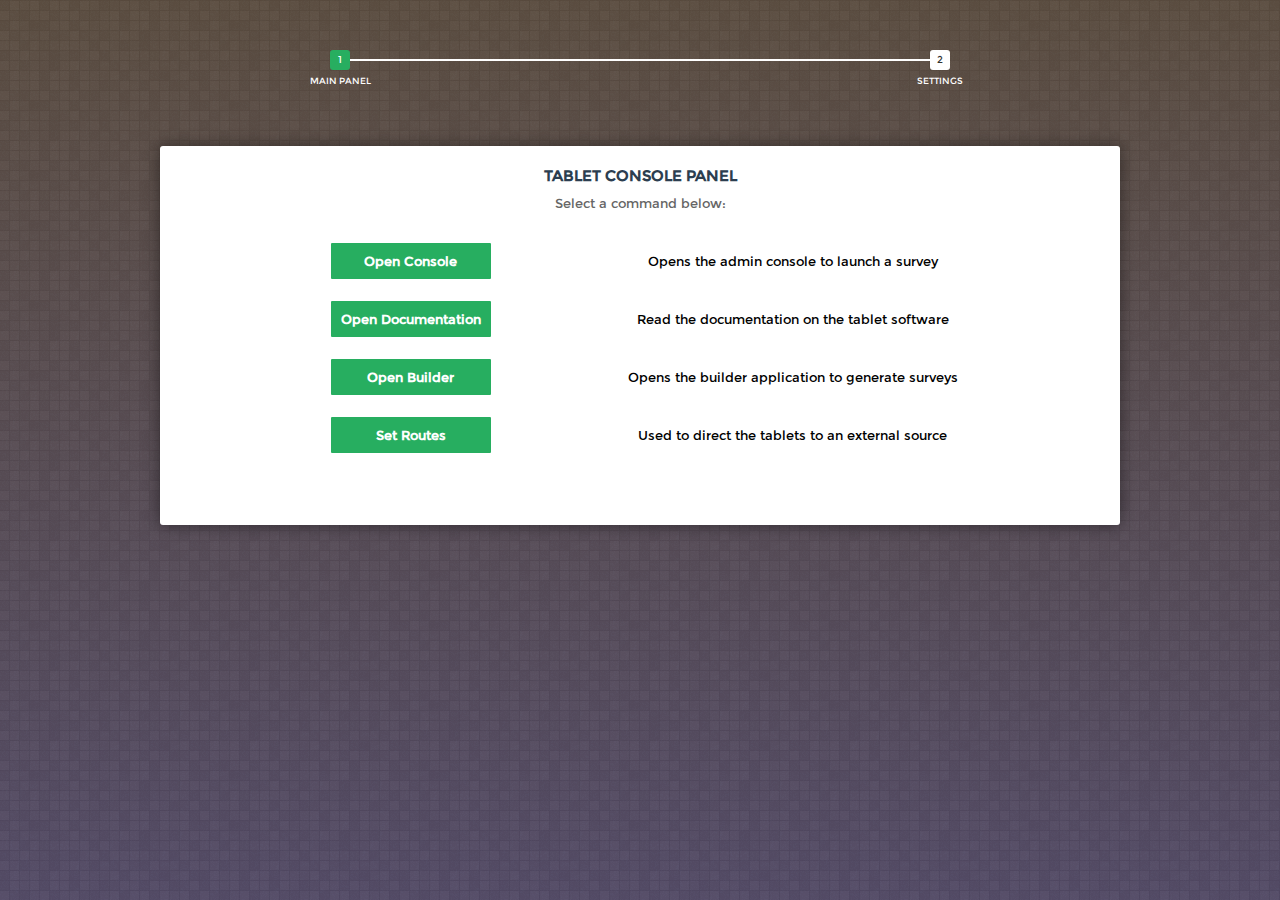
<file: admin/index.html>
<!DOCTYPE html>
<html>
<head>
    <title>Tablet Survey Admin Console</title>

    <link rel="stylesheet" href="../css/adminstyle.css" type="text/css"/>
    <script src="../js/adminlib.js"></script>
    <script src="../js/adminjs.js"></script>

    <style>
        #progressbar li
        {
            width: 50%;
        }

        td
        {
            font-size: 80%;
        }

        .action-button {
            width: 160px !important;
        }
    </style>
</head>
<body>
<!-- multistep form -->
<form id="msform">
    <!-- progressbar -->
    <ul id="progressbar">
        <li class="active">Main Panel</li>
        <li>Settings</li>
    </ul>
    <!-- fieldsets -->
    <fieldset>
        <h2 class="fs-title">Tablet Console Panel</h2>

        <h3 class="fs-subtitle">Select a command below:</h3>

        <table style="width:100%">
            <tr>
                <td> <input type="button" name="openconsole" class="action-button" value="Open Console" onclick="window.location.href = 'admin.html';"/></td>
                <td>Opens the admin console to launch a survey</td>
            </tr>
            <tr>
                <td><input type="button" name="openhelp" class="action-button" value="Open Documentation" onclick="window.location.href = '../help/index.html';"/></td>
                <td>Read the documentation on the tablet software</td>
            </tr>
            <tr>
                <td><input type="button" name="openbuilder" class="action-button" value="Open Builder" onclick="window.location.href = '../builder/index.html';"/></td>
                <td>Opens the builder application to generate surveys</td>
            </tr>
            <tr>
                <td><input type="button" name="ajax" class="action-button" value="Set Routes" onclick="slide.next()"/></td>
                <td>Used to direct the tablets to an external source</td>
            </tr>
        </table>

        <br><br>
        <div class="clear"></div>

    </fieldset>
    <fieldset>
        <h2 class="fs-title">Set Routes</h2>

        <h3 class="fs-subtitle">Set the destinations of the tablets depending on their source DNS. Read documentation carefully.</h3>

        <label for="svExternal">External Host IP:</label>
        <input type="text" id="svExternal" name="svExternal" value="130.113.48.169" />

        <div class="clear"></div>

        <label for="svInternal">Internal Host IP:</label>
        <input type="text" id="svInternal" name="svInternal" value="192.168.25.16" />

        <div class="clear"></div>

        <label for="svRoute">New Route:</label>
        <input type="text" id="svRoute" name="svRoute" value="http://tablets.livepeople.ca:9120/list"/>

        <div class="clear"></div>
        <input type="button" name="prev" class="action-button" value="Cancel" style="background: #FF4C4C;" onclick="slide.prev()"/>
        <input type="button" name="prev" class="saveajax action-button" value="Save"/>

    </fieldset>
</form>

</body>
</html>
</file>
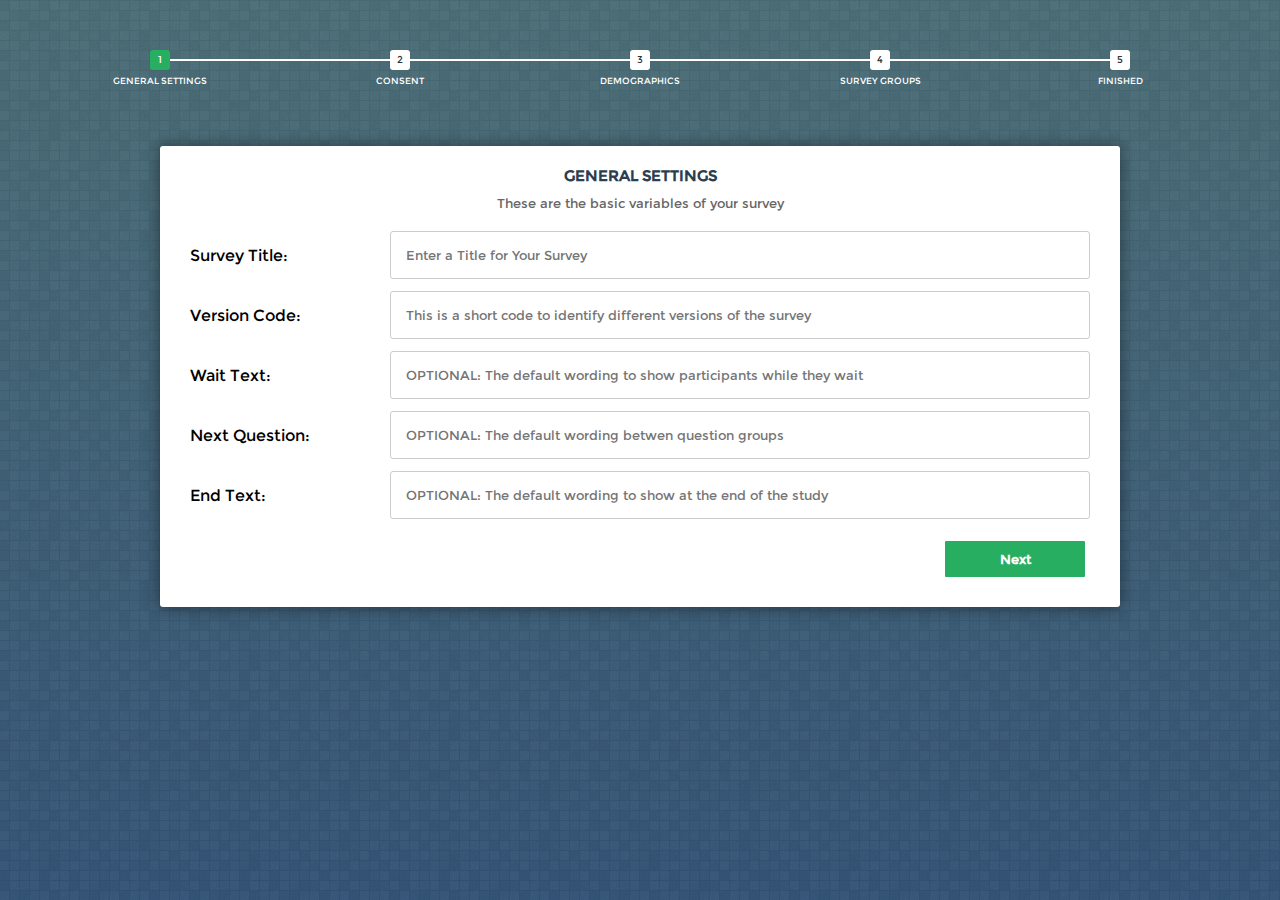
<file: builder/index.html>
<!DOCTYPE html>
<html>
<head>
    <title>Survey Code Generator</title>
    <link href="./css/style.css" rel="stylesheet" type="text/css">
    <link href="./css/jquery-ui.min.css" rel="stylesheet" type="text/css">
    <link rel="stylesheet" href="./wysiwyg/ui/trumbowyg.min.css">
    <link rel="stylesheet" href="./css/font-awesome.css">
</head>
<body>

<form id="msform">

    <ul id="progressbar">
        <li class="active">General Settings</li>
        <li>Consent</li>
        <li>Demographics</li>
        <li>Survey Groups</li>
        <li>Finished</li>
    </ul>

    <fieldset>
        <h2 class="fs-title">General Settings</h2>
        <h3 class="fs-subtitle">These are the basic variables of your survey</h3>

        <label for="consentTitle">Survey Title:</label>
        <input type="text" class="include" id="consentTitle" name="consentTitle" data-default="My Survey"
               placeholder="Enter a Title for Your Survey" maxlength="50"/>

        <div class="clear"></div>

        <label for="verCode">Version Code:</label>
        <input type="text" class="include" id="verCode" name="verCode" data-default="A"
               placeholder="This is a short code to identify different versions of the survey" maxlength="5"
               onkeypress="return ((event.charCode >= 48 && event.charCode <= 57) || (event.charCode >= 65 && event.charCode <= 90) || (event.charCode >= 97 && event.charCode <= 122))"/>

        <div class="clear"></div>

        <label for="waitText">Wait Text:</label>
        <input type="text" class="include" id="waitText" name="waitText" data-default="null"
               placeholder="OPTIONAL: The default wording to show participants while they wait"/>

        <div class="clear"></div>

        <label for="waitText">Next Question:</label>
        <input type="text" class="include" id="nextQuestion" name="nextQuestion" data-default="null"
               placeholder="OPTIONAL: The default wording betwen question groups"/>

        <div class="clear"></div>

        <label for="waitText">End Text:</label>
        <input type="text" class="include" id="endText" name="endText" data-default="null"
               placeholder="OPTIONAL: The default wording to show at the end of the study"/>

        <div class="clear"></div>


        <input type="button" name="next" class="next action-button" value="Next"/>
    </fieldset>

    <fieldset>
        <h2 class="fs-title">Consent Settings</h2>
        <h3 class="fs-subtitle">This sets and generates the consent portion of the study</h3>

        <textarea class="include" id="consentContent" style="overflow: scroll; height:400px;" placeholder="Type in your consent information"></textarea>

        <div class="clear"></div>

        <label for="consentSignature">Require a Signature:</label>
        <select id="consentSignature" class="include" name="consentSignature">
            <option value="true">Yes</option>
            <option value="false">No</option>
        </select>

        <div class="clear"></div>

        <div id="nestedQuestionsWell" class="well" style="display: none; margin-top: 40px">
            <b>Nested Consent Questions</b><br><br>

            <table class="table">
                <thead>
                <tr>
                <th width="20%">Code</th>
                <th>Question</th>
                <th width="2%">Delete</th>
                </tr>
                </thead>
                <tbody id="nestedQuestionsHolder">
                </tbody>
            </table>

        </div>


        <input type="button" name="next"  id="proceedToDemographics" class="next action-button" value="Next"/>
        <input type="button" name="next"  class="previous action-button" value="Back"/>
        <button type="button" class="action-button" onClick="addNestedConsent(); this.blur();" style="width: 180px">
            Add Nested Consent
        </button>
    </fieldset>


    <fieldset>
        <h2 class="fs-title">Demographic Settings</h2>

        <h3 class="fs-subtitle">This sets and generates the demographic portion of the study</h3>

        <div class="groupbox demographicGroup">
            <ul class="sortable">


            </ul>
            <input type="button" name="next" class="action-button" value="Add" onClick="addQuestion(this)"
                   style="width: 50px"/>
        </div>
        <div class="clear"></div>

        <input type="button" name="next" class="next action-button" value="Next"/>
        <input type="button" name="next" class="previous action-button" value="Back"/>
    </fieldset>

    <fieldset>
        <h2 class="fs-title">Question Groups</h2>

        <h3 class="fs-subtitle">These are the questions by page that a user will see on the survey</h3>

        <div id="questionGroupWell"></div>


      <!--

        <div class="groupbox questionGroup">
            <ul class="sortable">

            </ul>
            <input type="button" name="next" class="action-button" value="Add" onClick="addQuestion(this)"
                   style="width: 50px"/>
        </div>
        -->







        <div class="clear"></div>
        <input type="button" name="next" class="finish next action-button" value="Next"/>
        <input type="button" name="next" class="previous action-button" value="Back"/>
        <input type="button" class="action-button" value="Add QuestionGroup" onclick="addQuestionGroup()"/>
    </fieldset>

    <fieldset>
        <h2 class="fs-title">Your Code</h2>

        <h3 class="fs-subtitle">Here is your resulting manifest. Be sure to download a copy in a safe location.</h3>

        <textarea name="yourCode" id="yourCode" rows="7" style="width: 95%; float: none"></textarea>

        <div class="clear"></div>
        <input type="button" name="next" class="previous action-button" value="Back"/>
        <input type="button" name="next" class="action-button" onclick="postToAdmin()" value="Run in Admin"/>
        <input type="button" name="next" class="action-button" onclick="saveTextAsFile()" value="Download"/>
        <input type="button" name="next" class="action-button" onclick="jsonEditor()" value="JSONEditor"/>

    </fieldset>

</form>

<div class="shade">
    <div class="window">

        <div id="accordion">        </div>

    </div>
</div>


<script src="js/jquery-2.1.3.min.js"></script>
<script src="js/jquery-ui.min.js"></script>
<script src="js/generator.js"></script>
<script src="js/frames.js"></script>
<script src="wysiwyg/trumbowyg.min.js"></script>





</body>
</html>
</file>
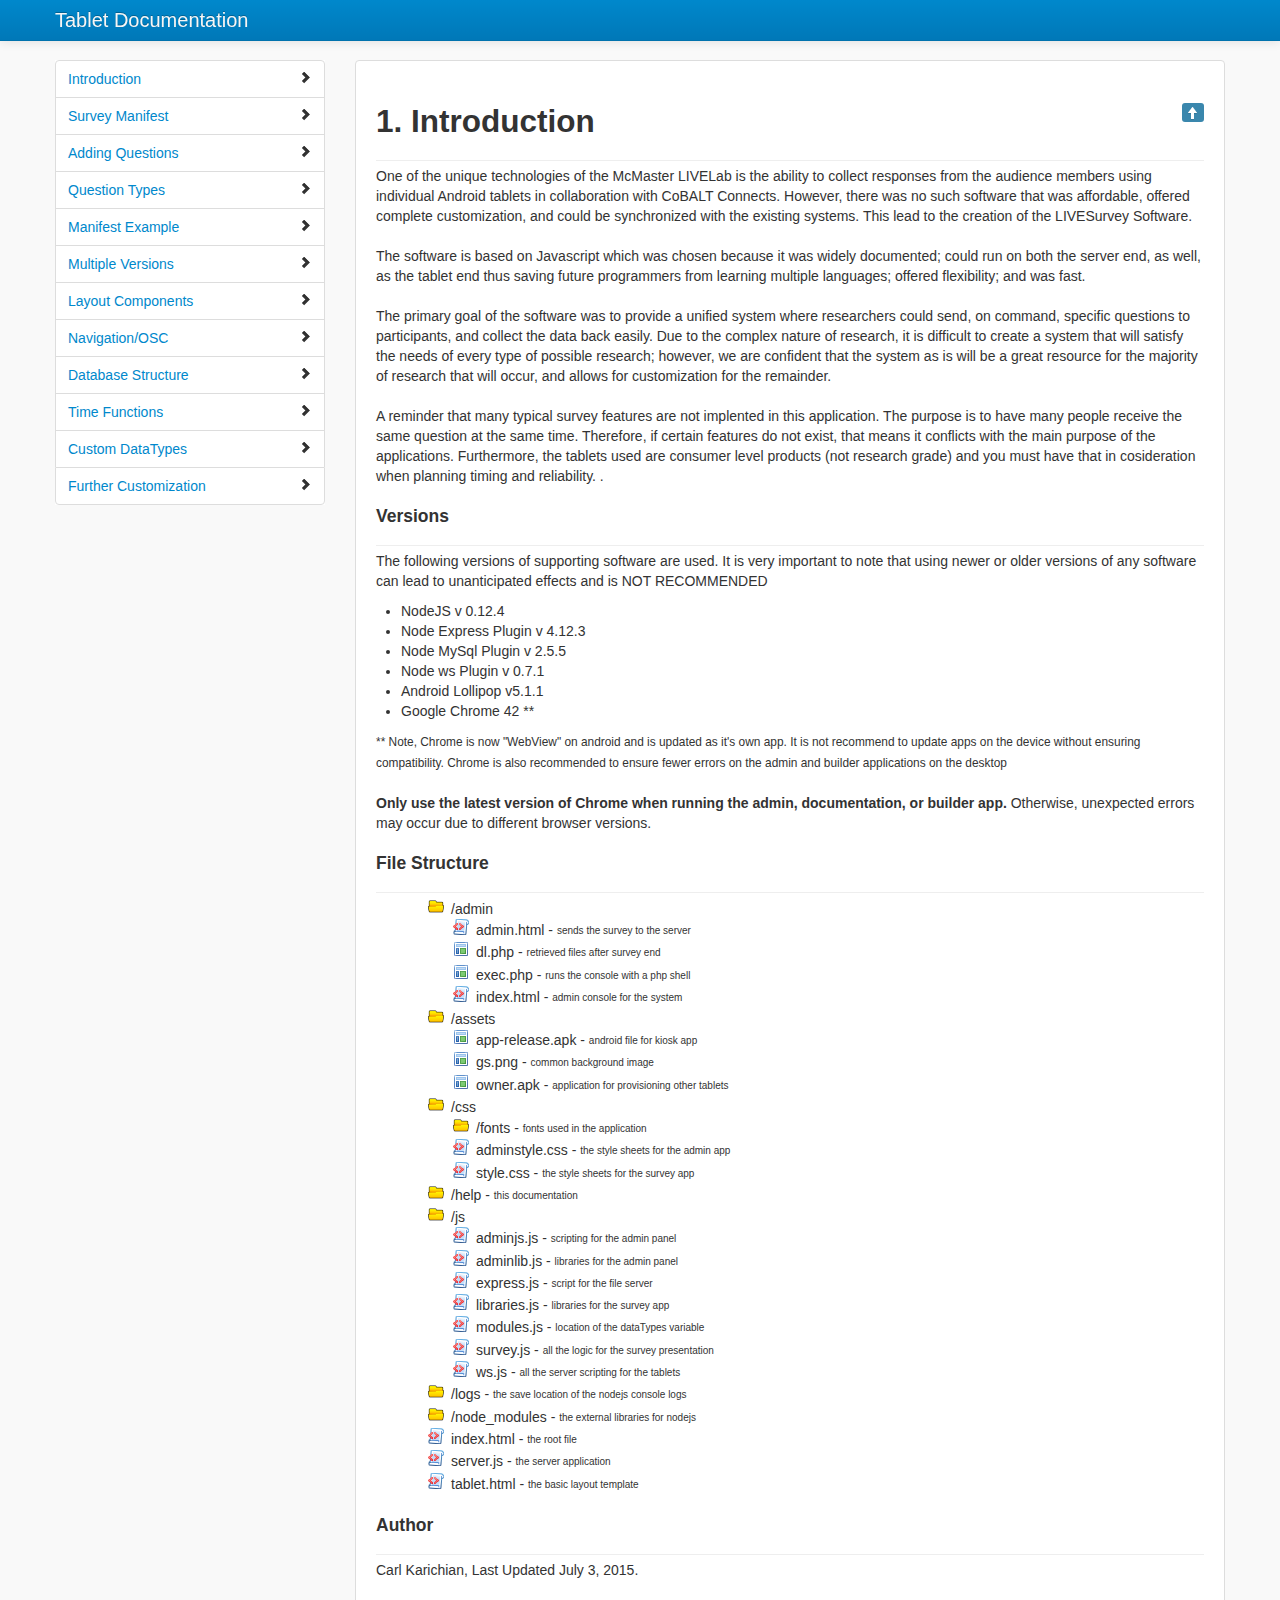
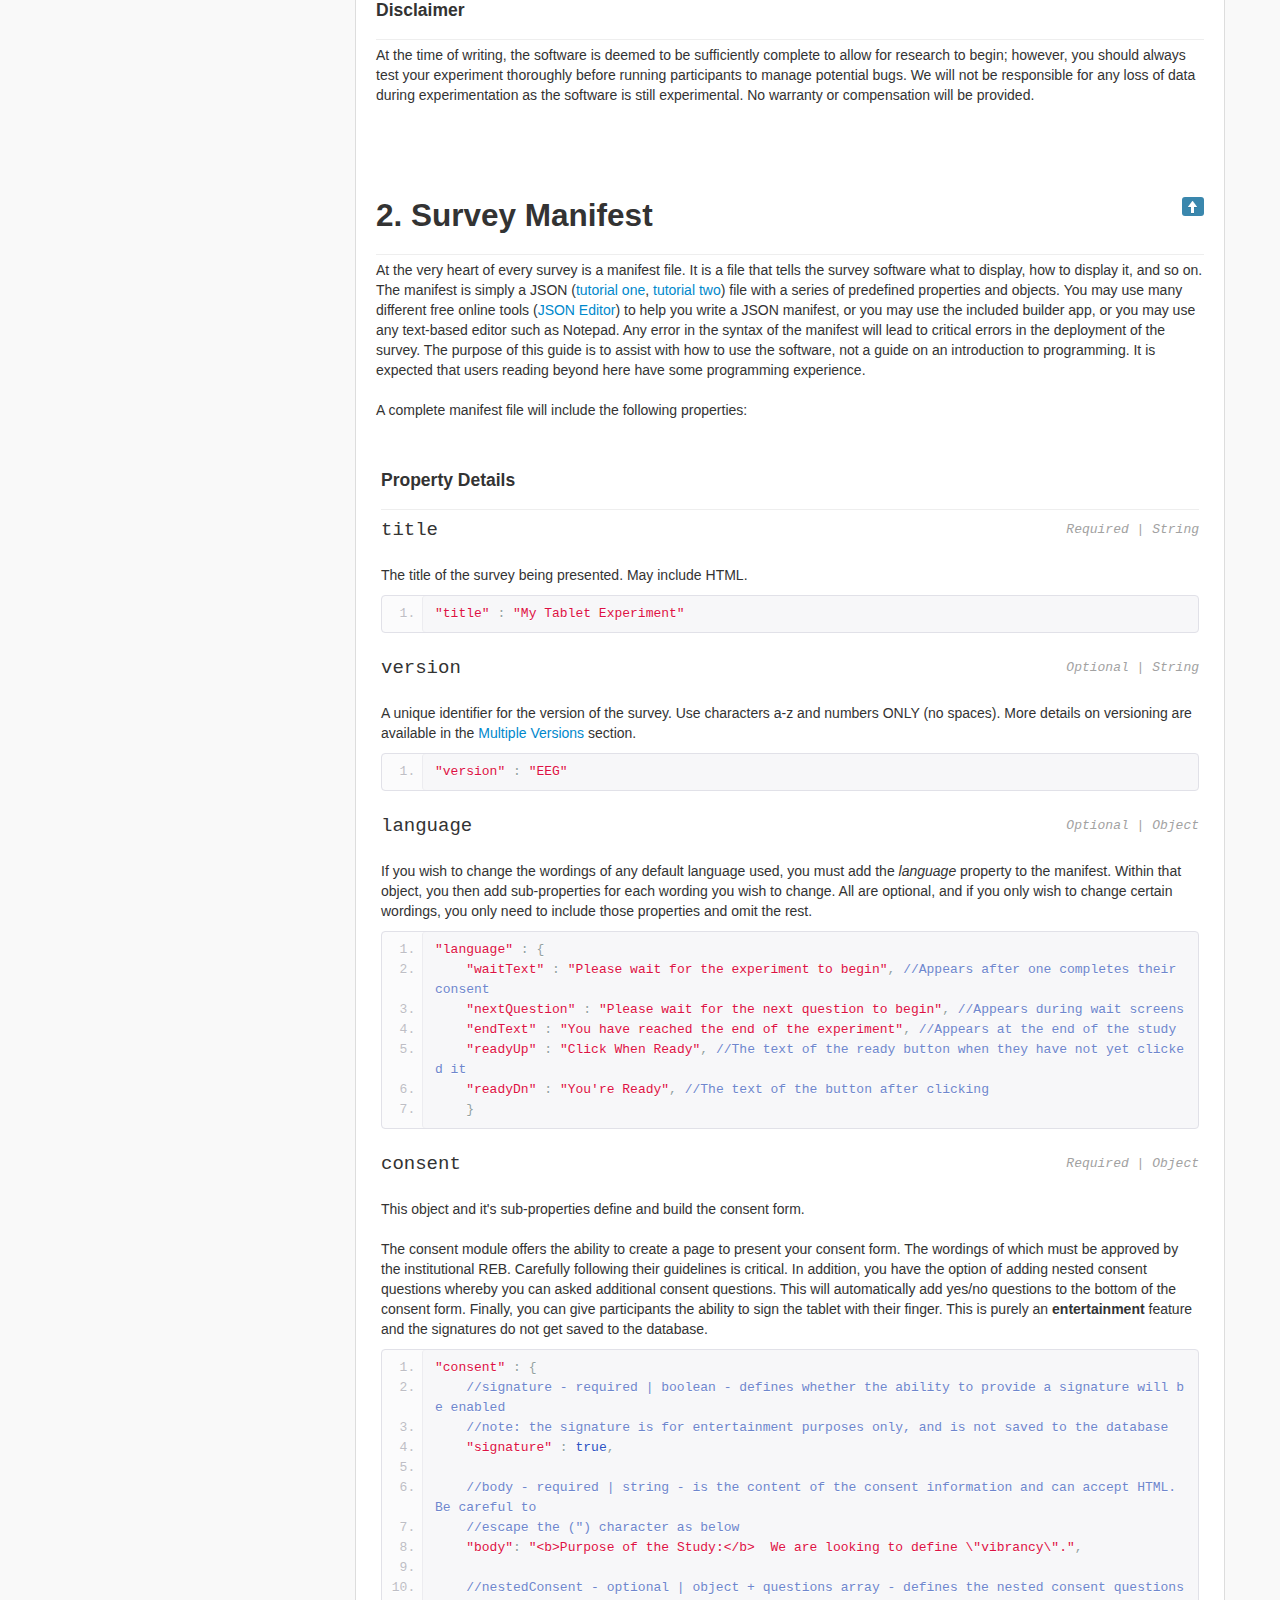
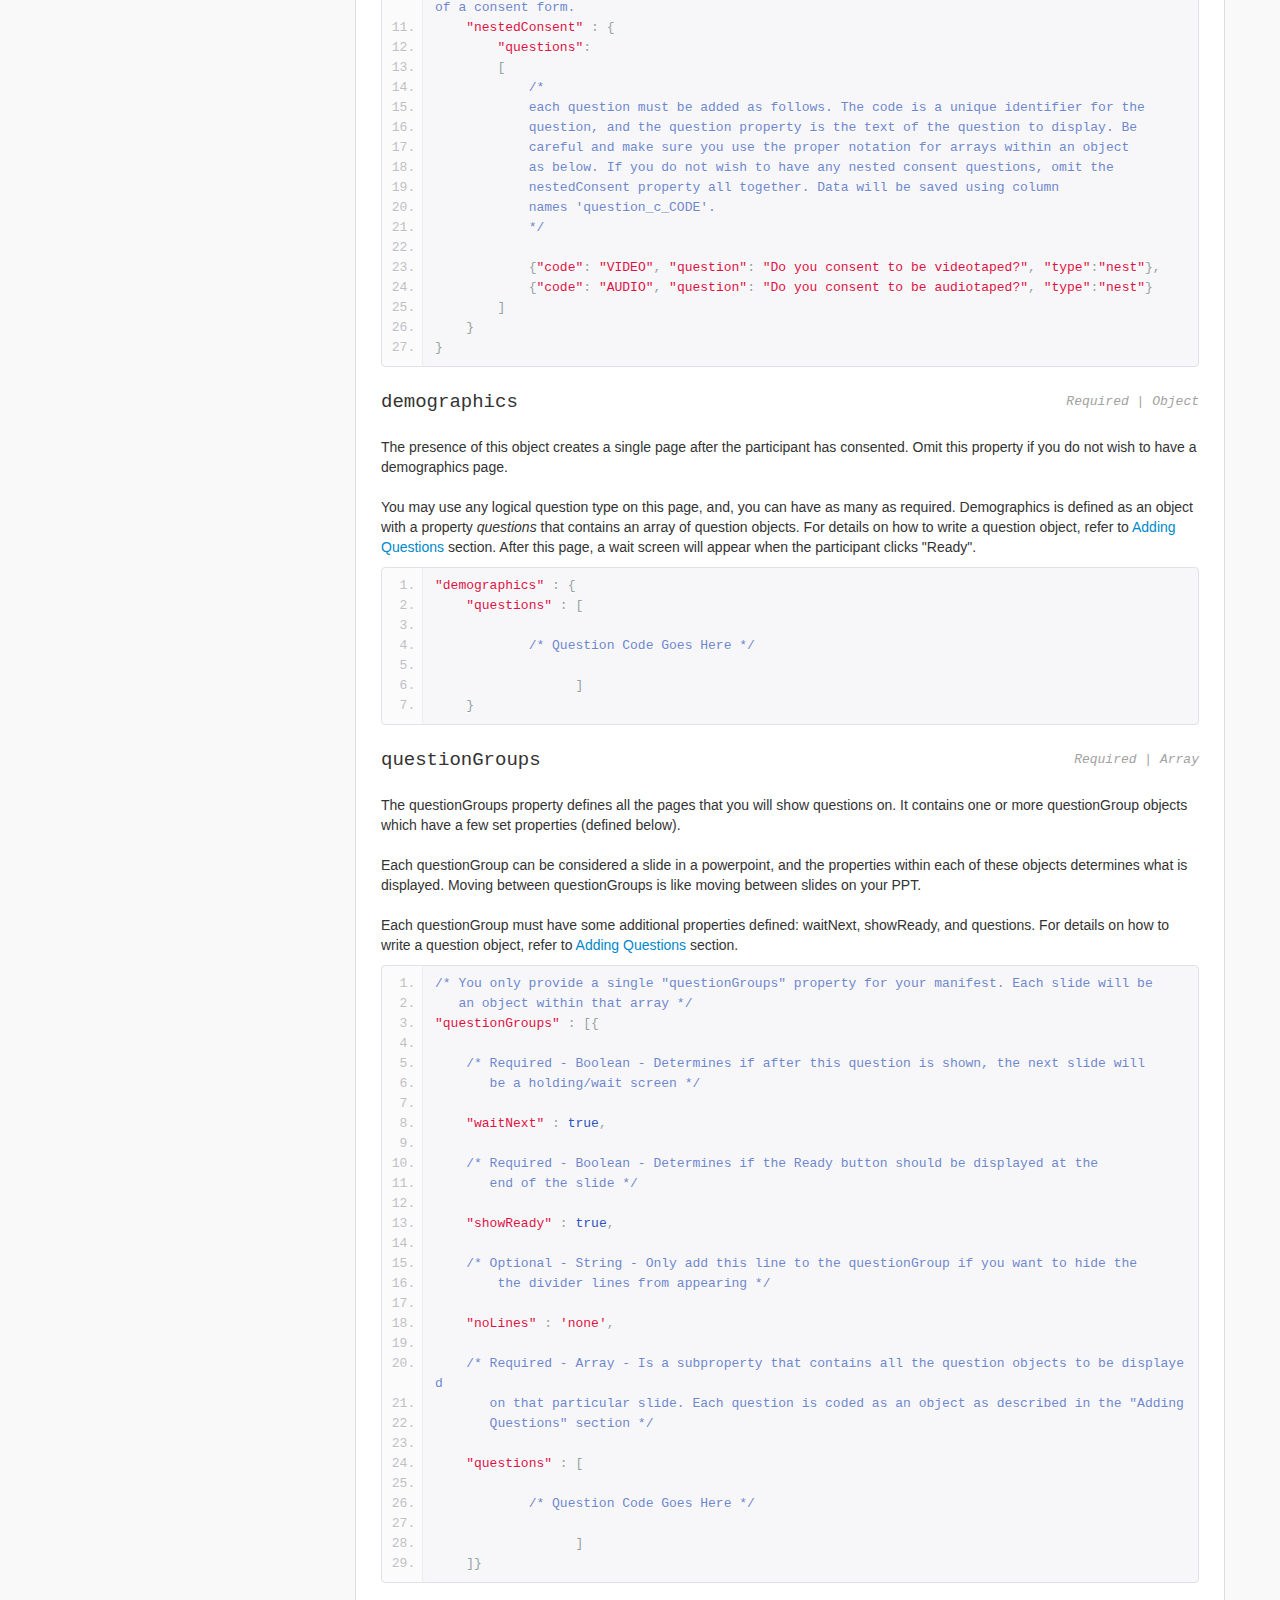
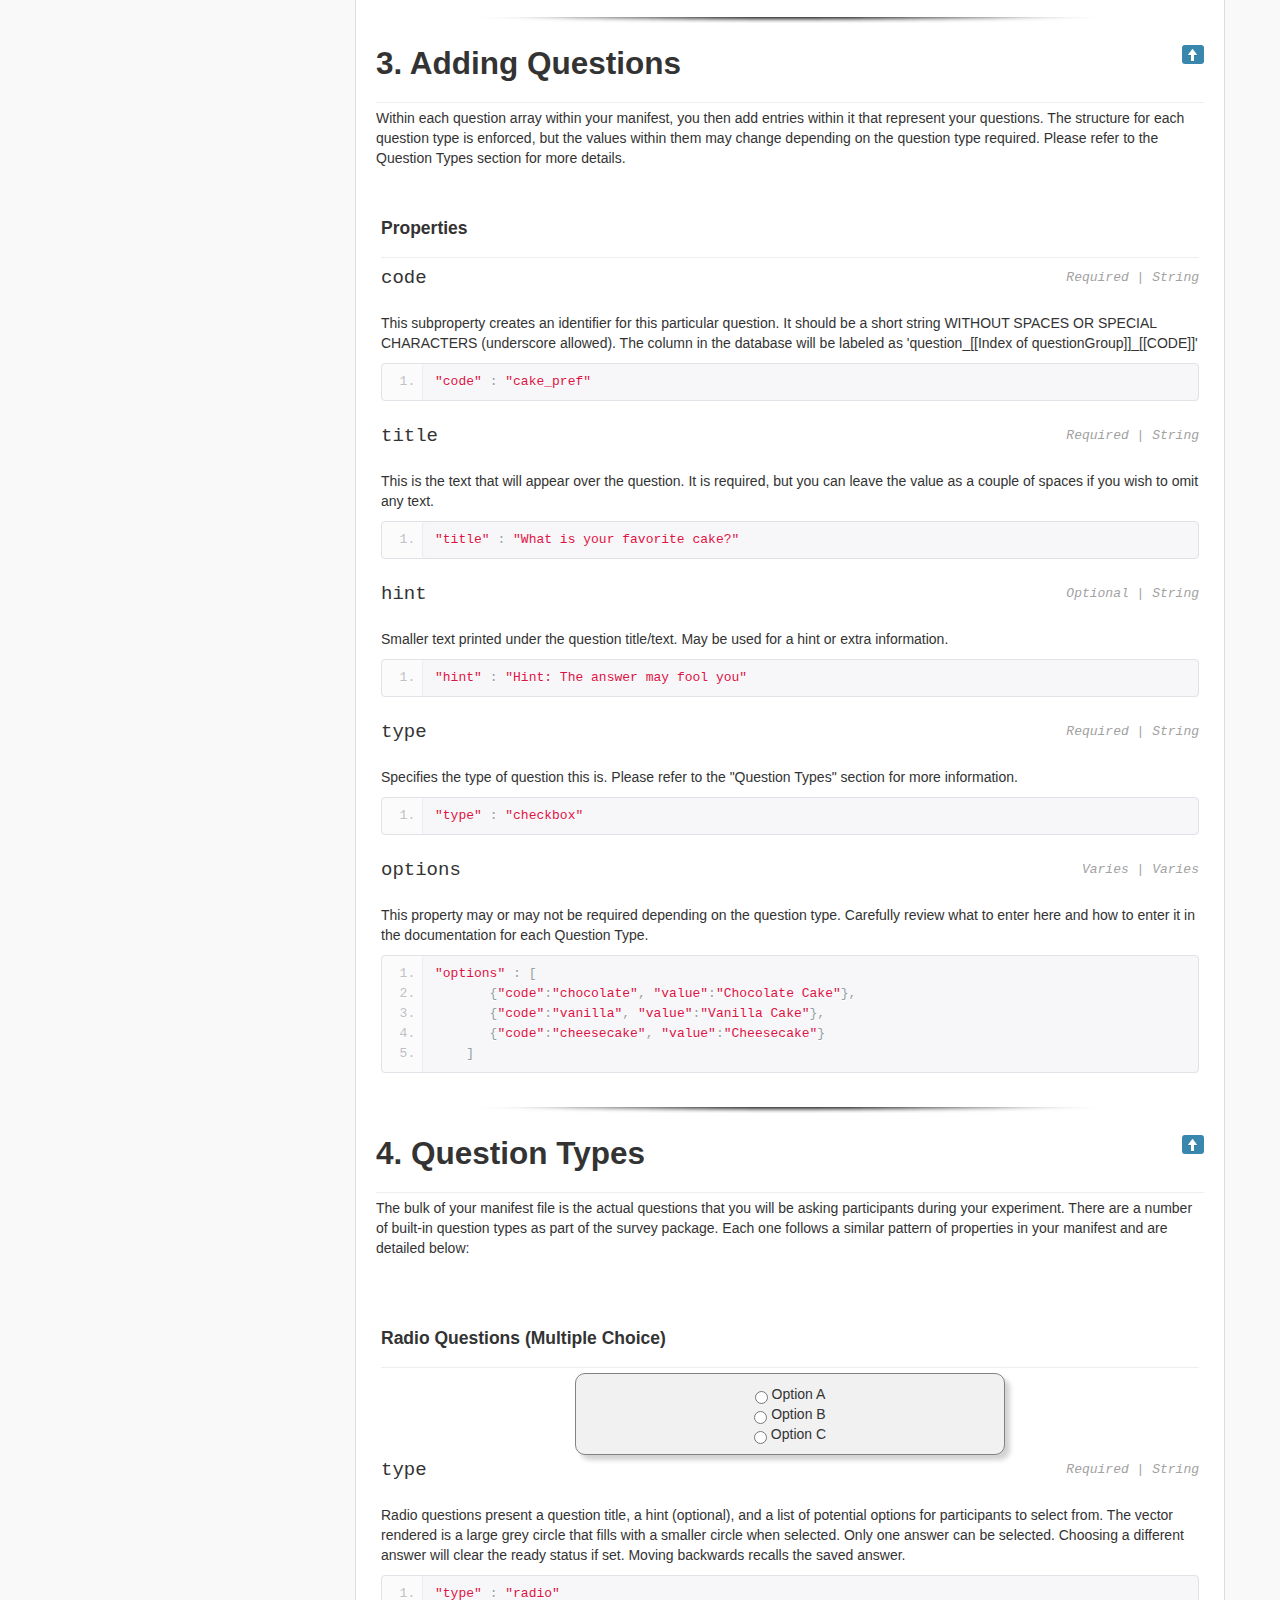
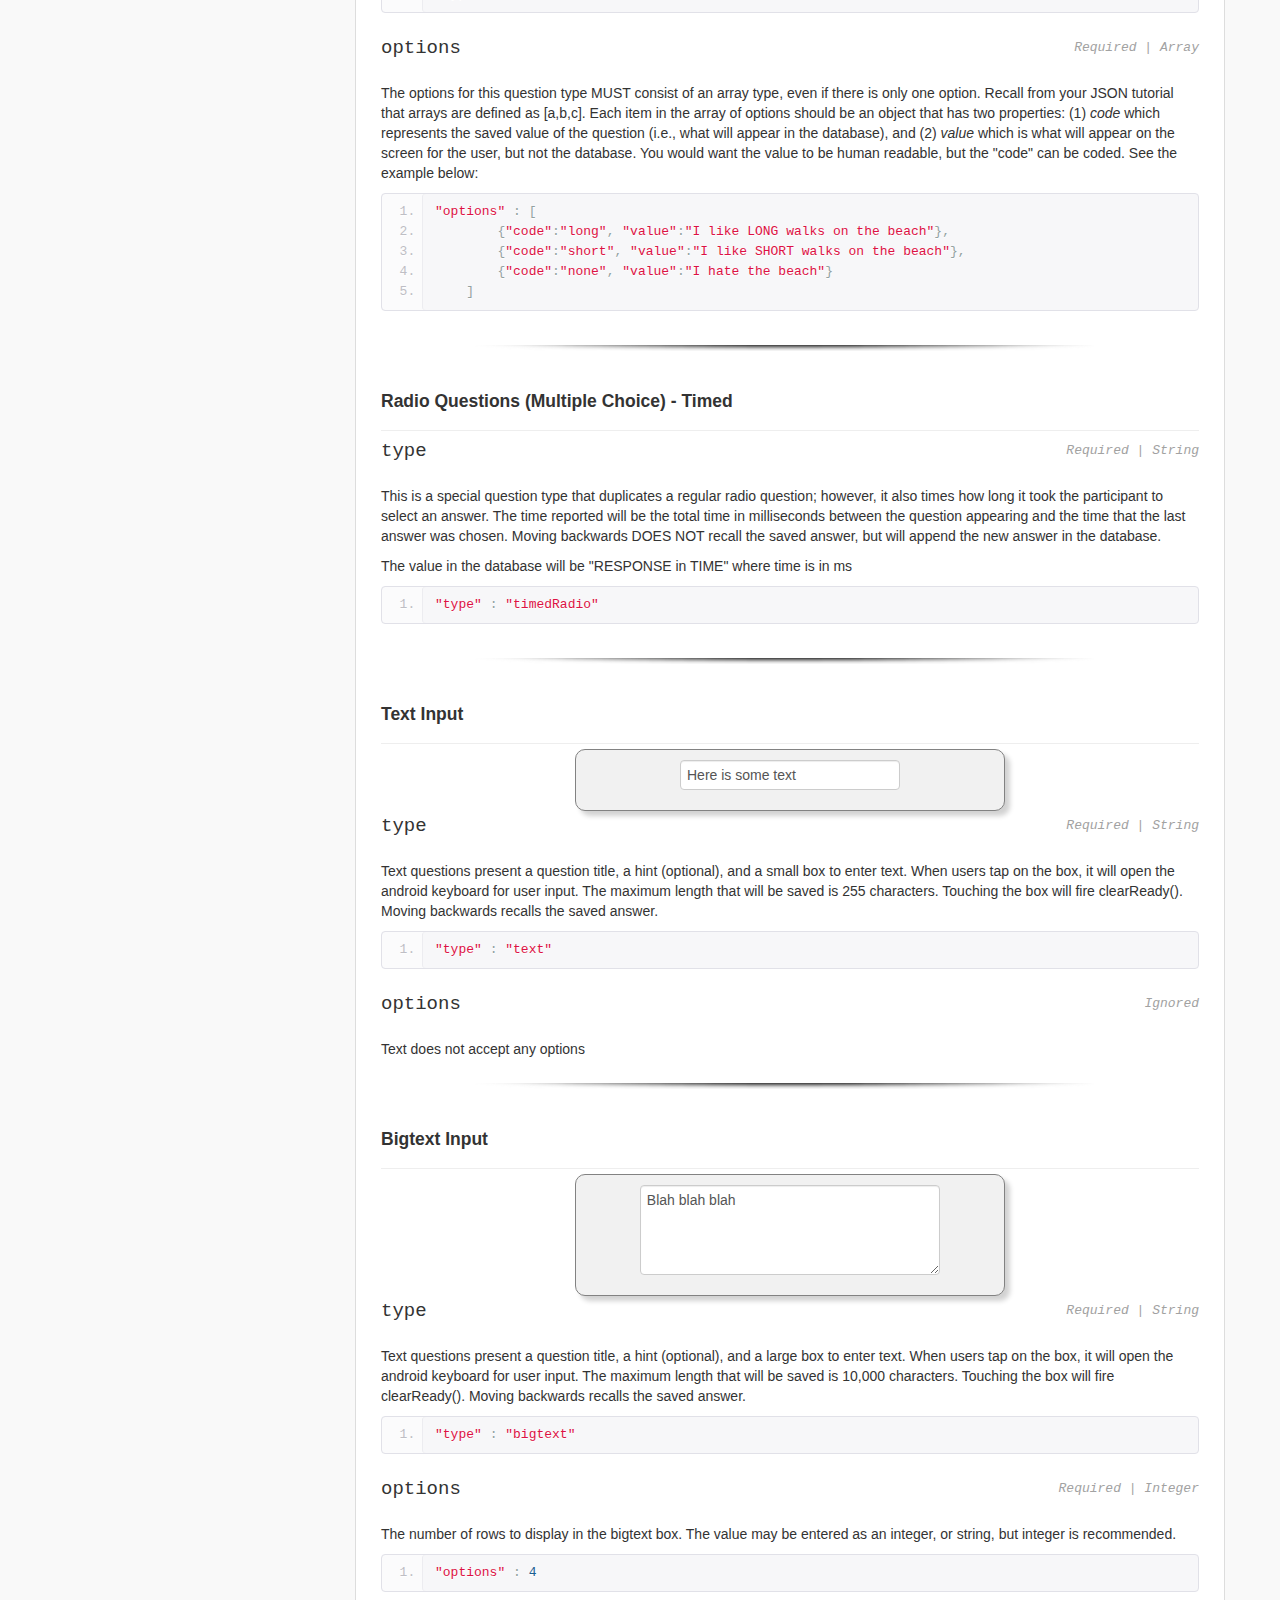
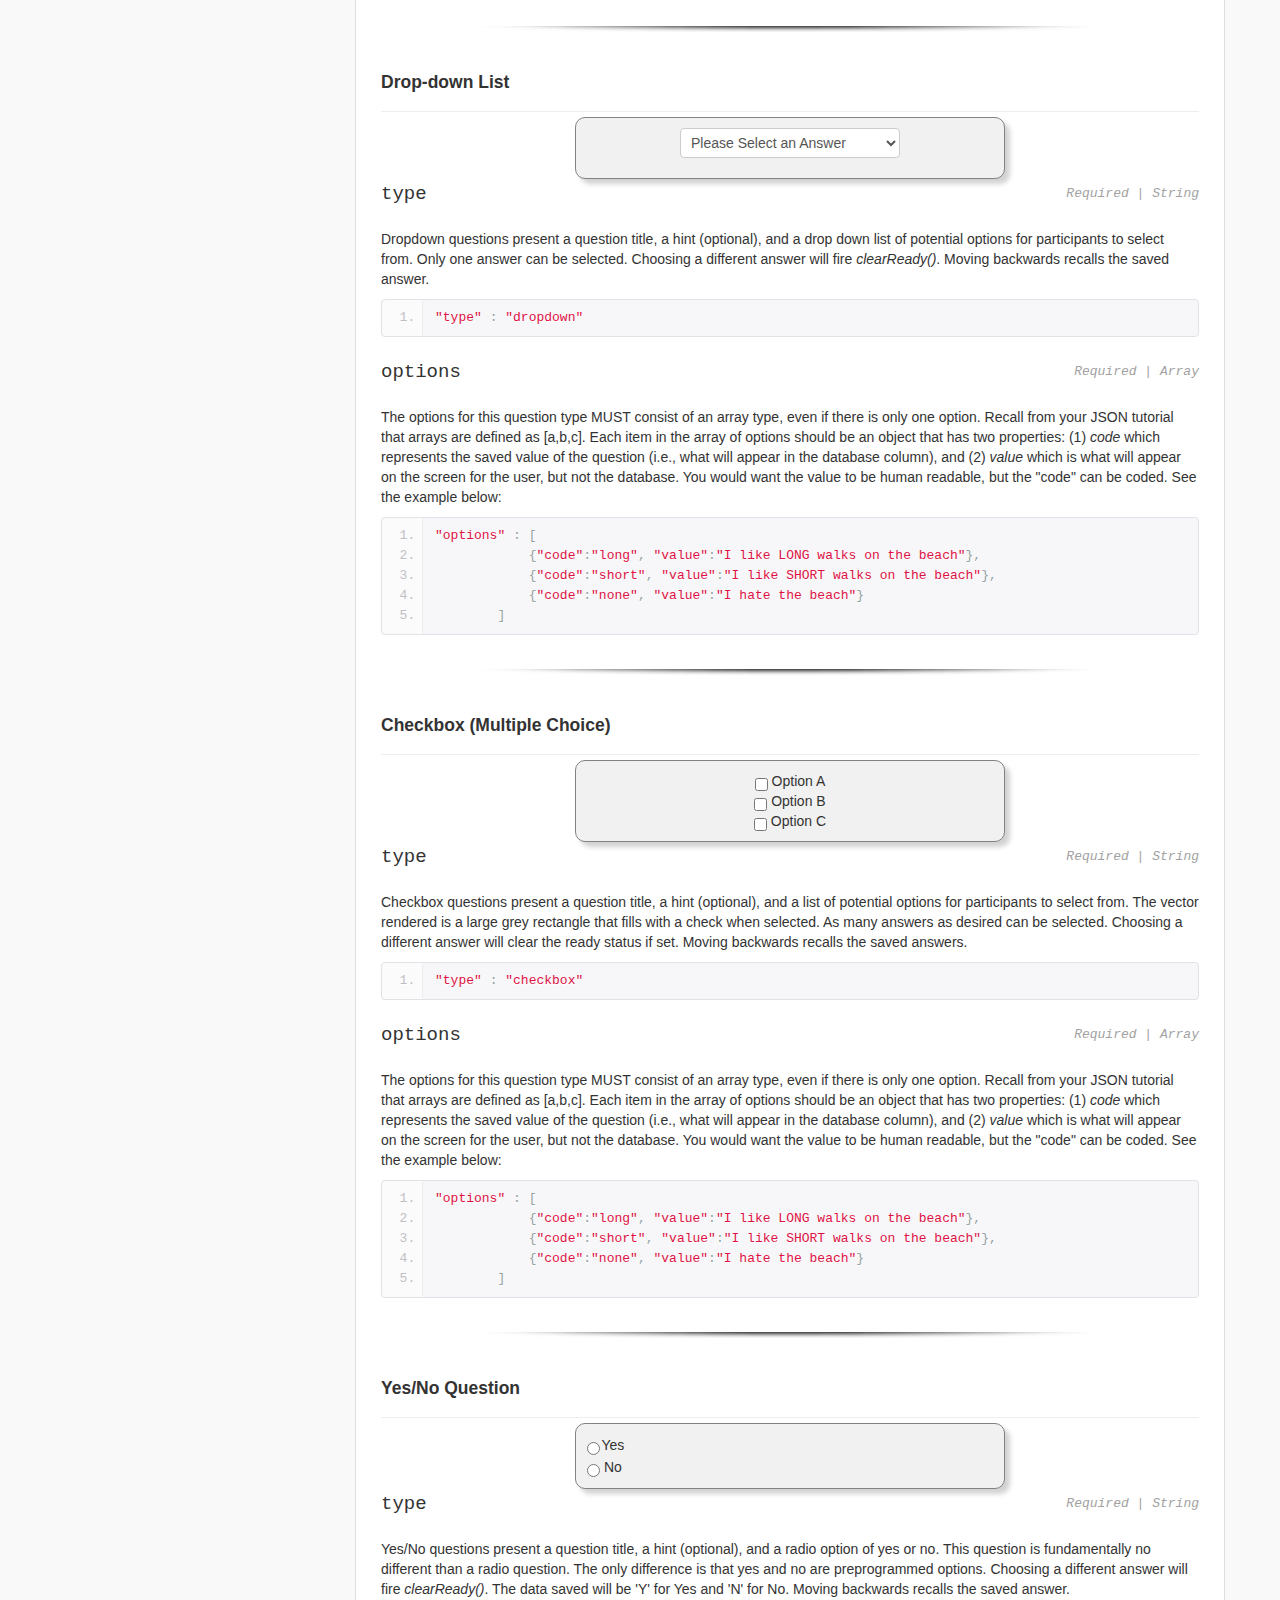
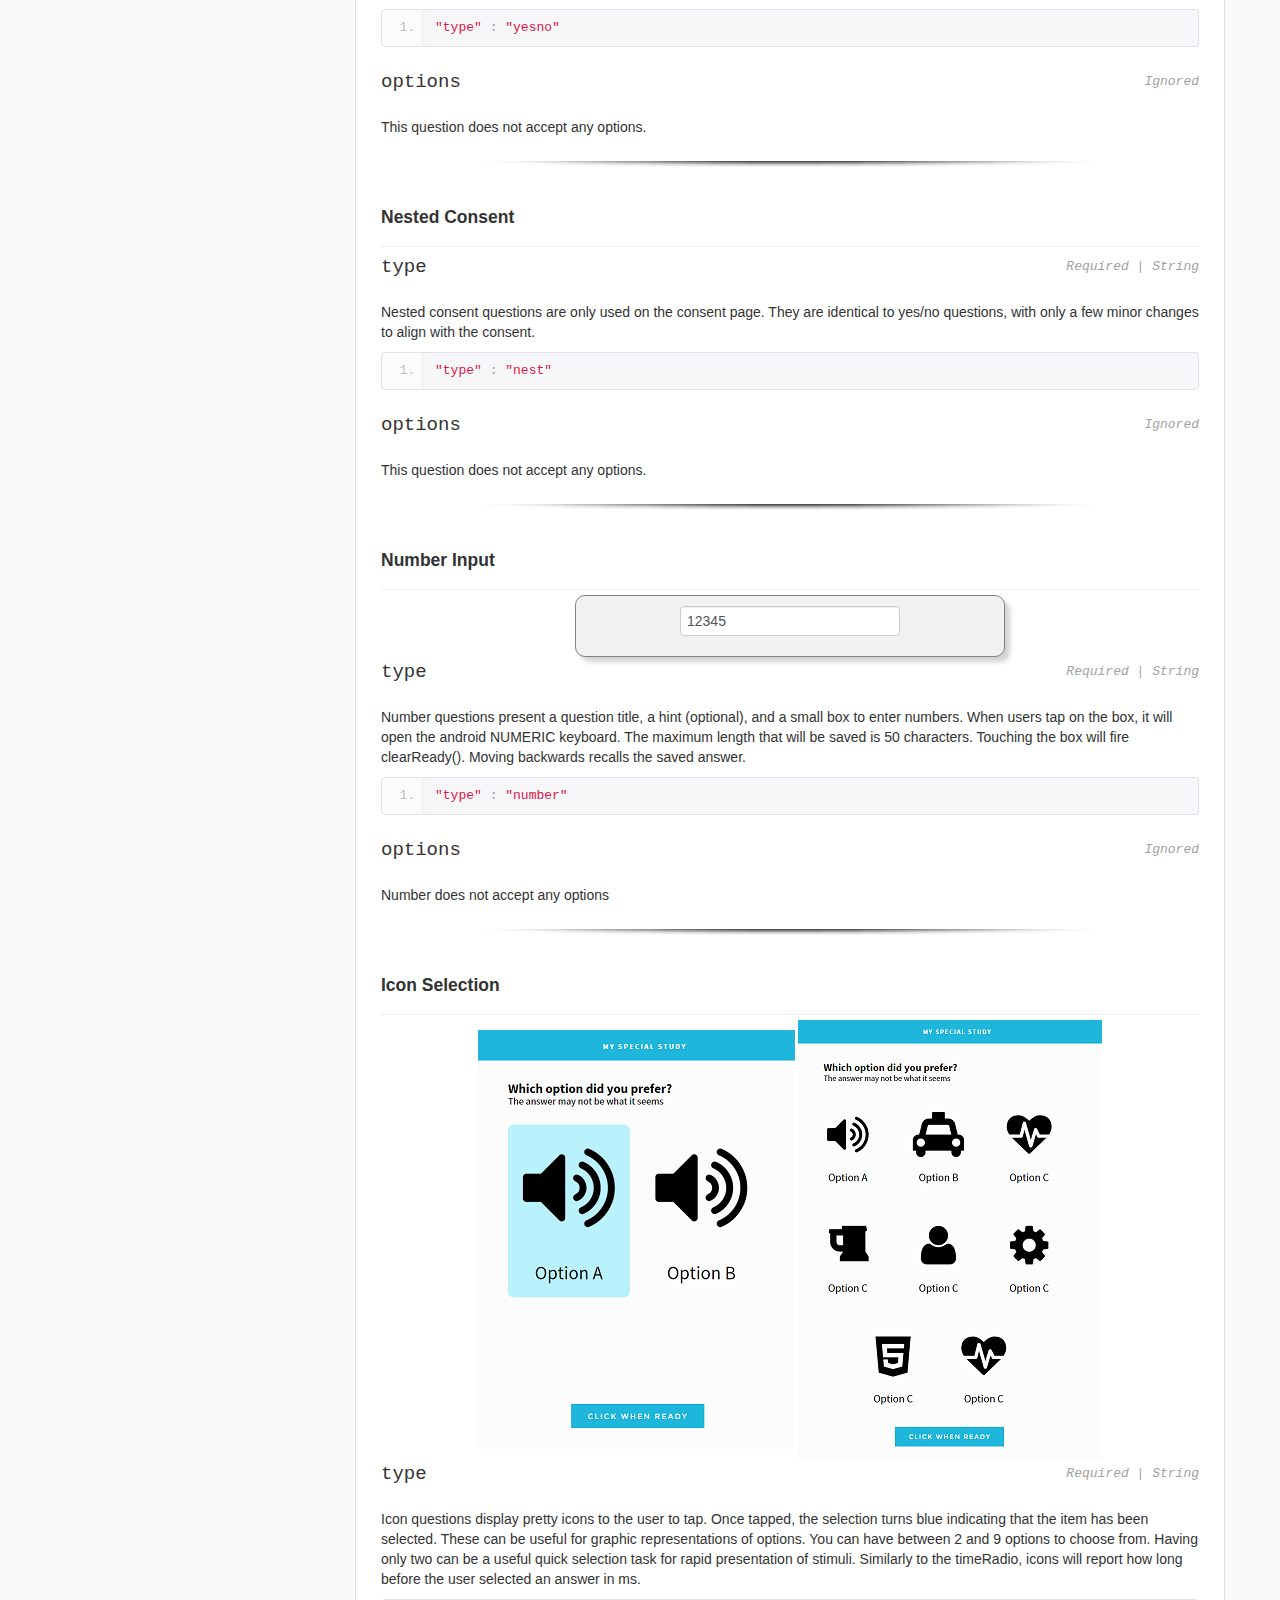
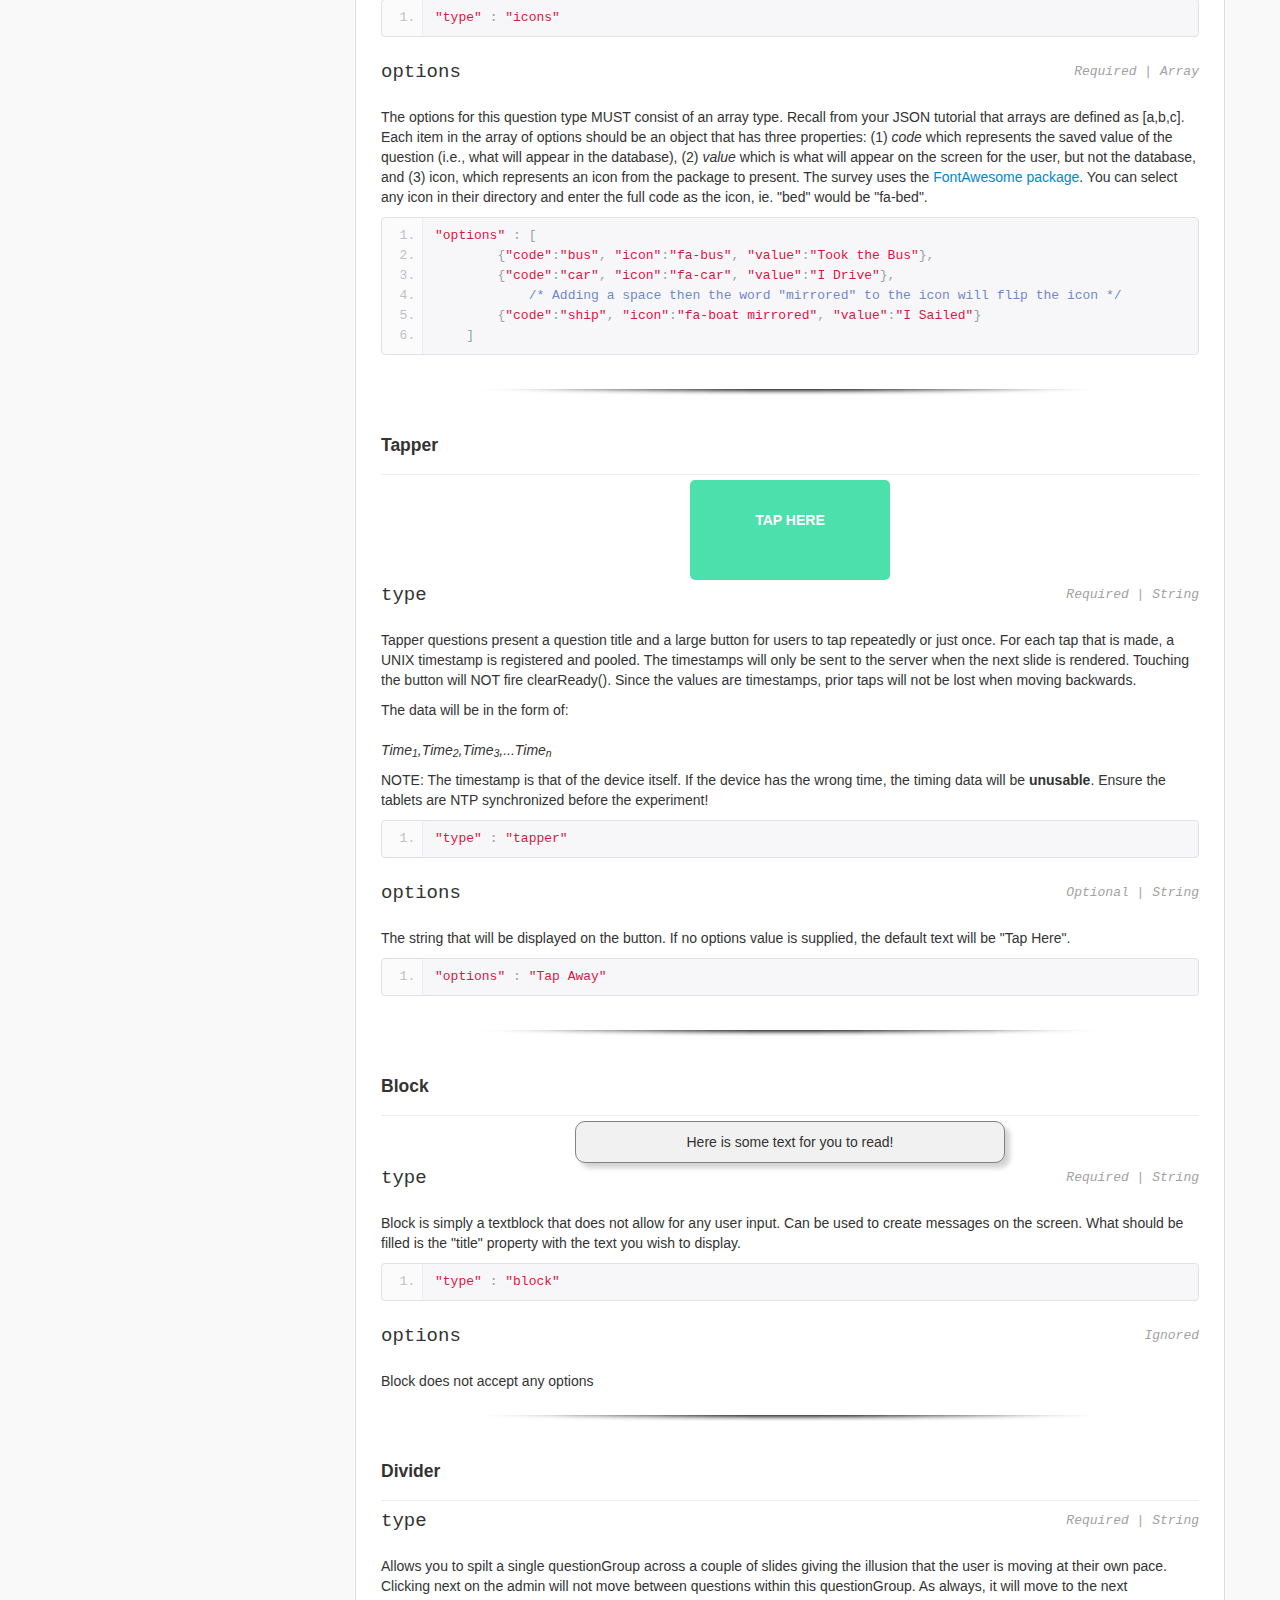
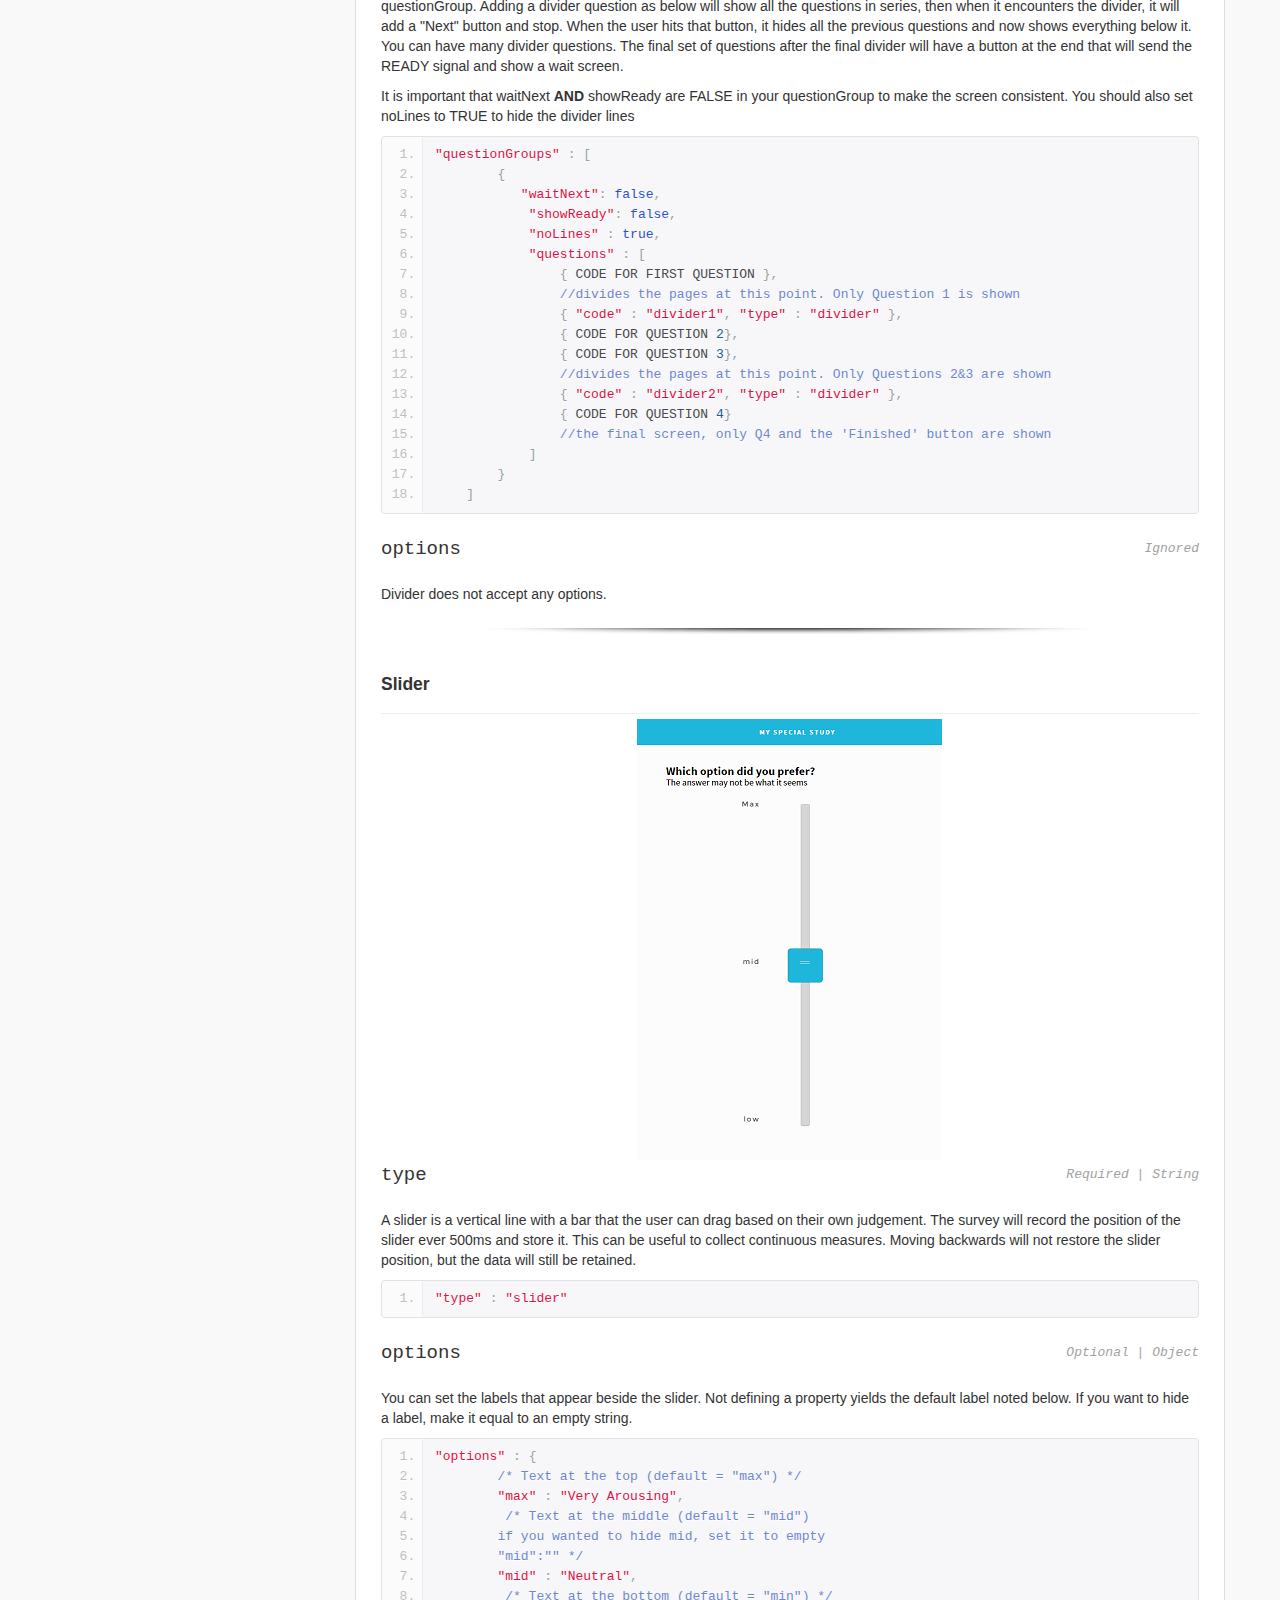
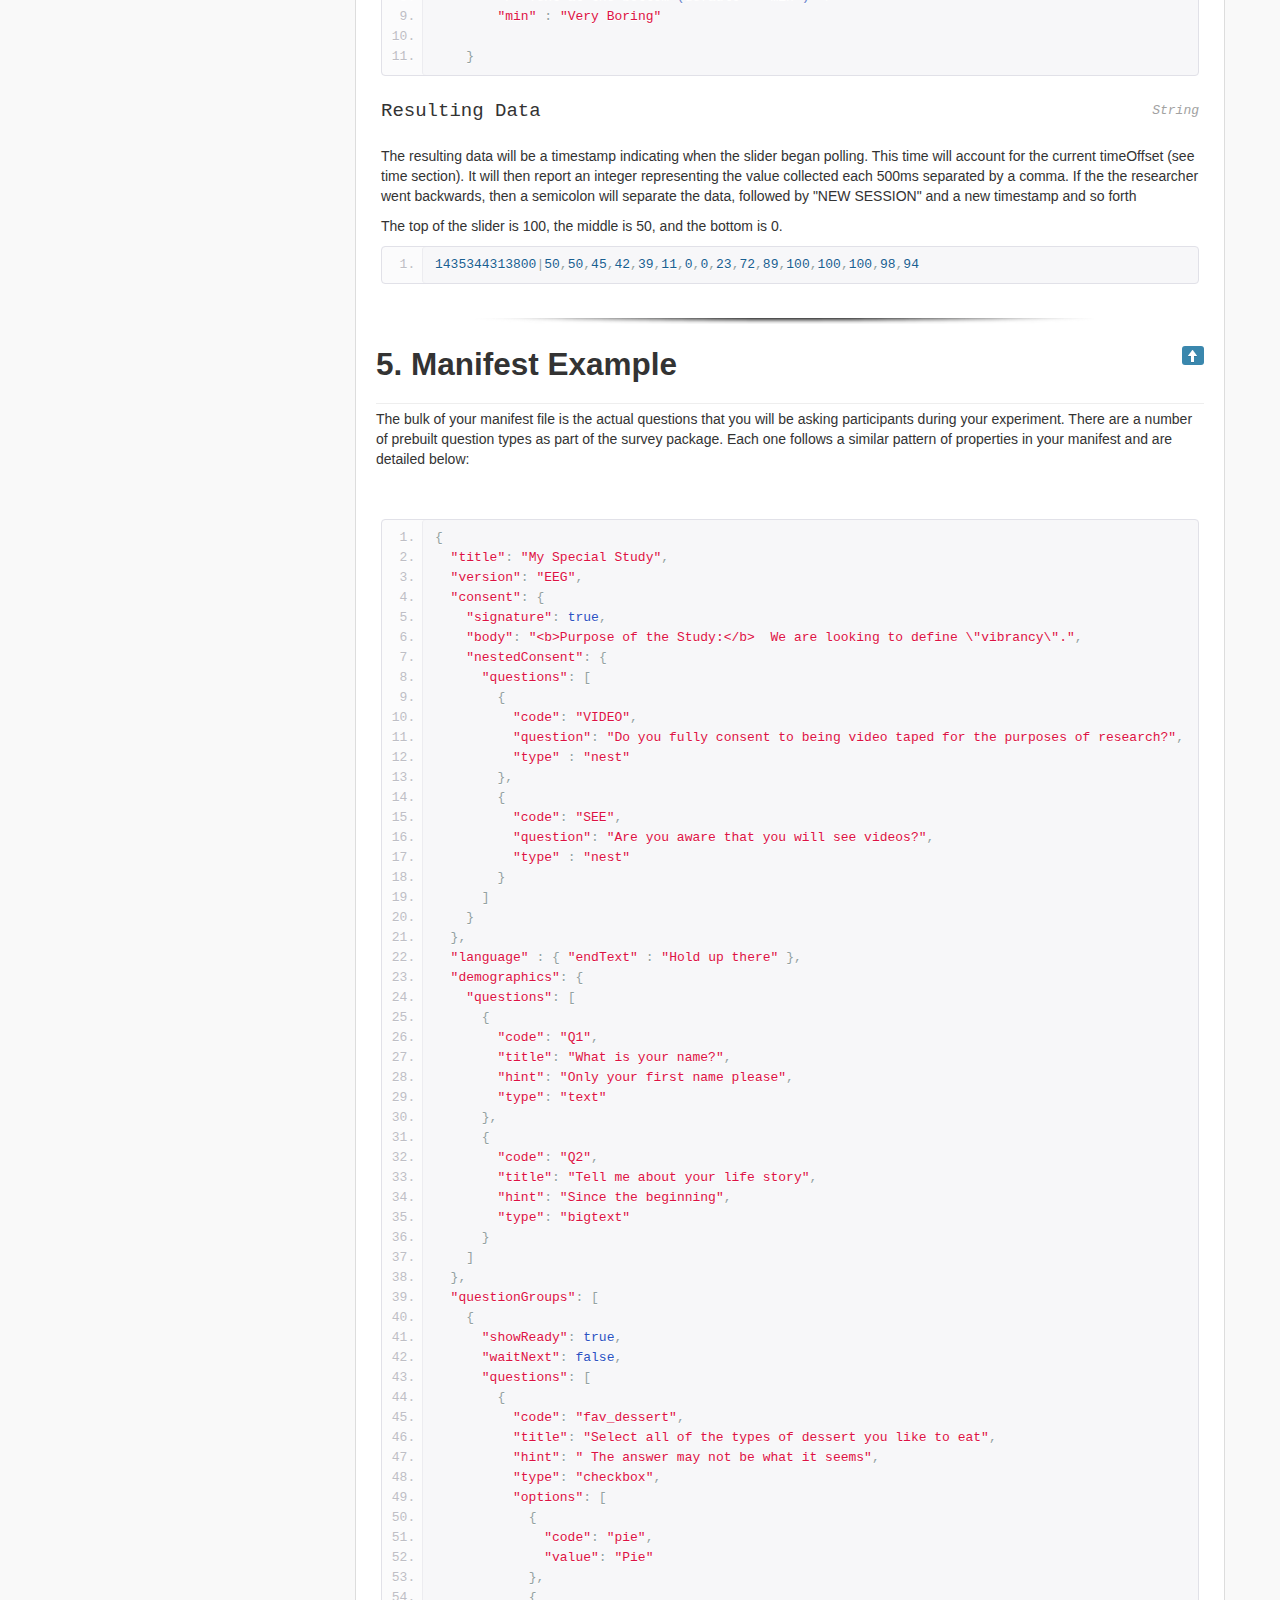
<file: help/index.html>
<!DOCTYPE html>
<html lang="en">
<head>
    <meta charset="utf-8">
    <title>LIVESurvey - Documentation</title>
    <meta name="viewport" content="width=device-width, initial-scale=1.0">

    <!-- styles -->
    <link href="css/bootstrap.css" rel="stylesheet">
    <link href="css/bootstrap-responsive.css" rel="stylesheet">
    <link href="css/bootstrap-doc.css" rel="stylesheet">
    <link href="css/google-code-prettify/prettify.css" rel="stylesheet">

    <!--[if lt IE 9]>
    <script src="js/html5shiv.js"></script>
    <![endif]-->
    <script src="js/jquery.min.js"></script>
    <script src="js/bootstrap.min.js"></script>
    <script src="js/google-code-prettify/prettify.js"></script>
</head>

<body>
<header>

    <div class="navbar navbar-inverse navbar-fixed-top">
        <div class="navbar-inner">
            <div class="container">
                <a class="btn btn-navbar" data-toggle="collapse" data-target=".nav-collapse">
                    <span class="icon-bar"></span>
                    <span class="icon-bar"></span>
                    <span class="icon-bar"></span>
                </a>
                <a class="brand" href="index.html">Tablet Documentation</a>
            </div>
        </div>
    </div>

</header>


<article class="container">
    <div class="row-fluid">
        <div class="span3">
            <!--sidebar -->
            <ul class="nav nav-tabs nav-stacked">


            </ul>

        </div>


        <div class="span9">

            <div class="doc-content-box">

                <!--Introduction-->
                <div id="introduction">

                    <div class="page-header">
                        <a class="scroll pull-right">
                            <span class="label label-info"><i class="icon-white icon-arrow-up"></i></span>
                        </a>

                        <h2>Introduction</h2>
                    </div>

                    <p>One of the unique technologies of the McMaster LIVELab is the ability to collect responses from
                        the audience members using
                        individual Android tablets in collaboration with CoBALT Connects. However, there was no such software that was affordable, offered
                        complete customization, and could be synchronized
                        with the existing systems. This lead to the creation of the LIVESurvey Software.<br><br>

                        The software is based on Javascript which was chosen because it was widely documented; could run
                        on both the server end, as well, as the tablet end thus saving
                        future programmers from learning multiple languages; offered flexibility; and was fast. <br><br>

                        The primary goal of the software was to provide a unified system where researchers could send,
                        on command, specific questions to participants, and collect the data back easily.
                        Due to the complex nature of research, it is difficult to create a system that will satisfy the
                        needs of every type of possible research; however, we are confident
                        that the system as is will be a great resource for the majority of research that will occur, and
                        allows for customization for the remainder.<br><br>

                        A reminder that many typical survey features are not implented in this application. The purpose
                        is to have many people receive the same question at the same time. Therefore, if
                        certain features do not exist, that means it conflicts with the main purpose of the
                        applications. Furthermore, the tablets used are consumer level products (not research grade) and you must have that in cosideration when planning timing and reliability. .<br>

                    </p>

                    <div class="page-header">
                        <h4>Versions</h4>
                    </div>

                    <p>The following versions of supporting software are used. It is very important to note that using
                        newer or older versions of any software can lead to unanticipated
                        effects and is NOT RECOMMENDED</p>

                    <ul>
                        <li>NodeJS v 0.12.4</li>
                        <li>Node Express Plugin v 4.12.3</li>
                        <li>Node MySql Plugin v 2.5.5</li>
                        <li>Node ws Plugin v 0.7.1</li>
                        <li>Android Lollipop v5.1.1</li>
                        <li>Google Chrome 42 **</li>
                    </ul>

                    <small>** Note, Chrome is now "WebView" on android and is updated as it's own app. It is not
                        recommend to update apps on the device without ensuring compatibility. Chrome is also
                        recommended to ensure fewer errors on the admin and builder applications on the desktop
                    </small><br><br>

                    <p><b>Only use the latest version of Chrome when running the admin, documentation, or builder app.</b> Otherwise, unexpected errors may occur due to different browser versions.</p>

                    <div class="page-header">
                        <h4>File Structure</h4>
                    </div>

                    <ul style="padding-left:50px;">
                        <li class="folder-icon">/admin
                            <ul>
                                <li class="script-icon">admin.html - <i>sends the survey to the server</i></li>
                                <li class="other-icons">dl.php - <i>retrieved files after survey end</i></li>
                                <li class="other-icons">exec.php - <i>runs the console with a php shell</i></li>
                                <li class="script-icon">index.html - <i>admin console for the system</i></li>
                        </li>
                    </ul>
                    </li>
                    <li class="folder-icon">/assets
                        <ul>
                            <li class="other-icons">app-release.apk - <i>android file for kiosk app</i></li>
                            <li class="other-icons">gs.png - <i>common background image</i></li>
                            <li class="other-icons">owner.apk - <i>application for provisioning other tablets</i>
                            </li>
                        </ul>
                    </li>
                    <li class="folder-icon">/css
                        <ul>
                            <li class="folder-icon">/fonts - <i>fonts used in the application</i></li>
                            <li class="script-icon">adminstyle.css - <i>the style sheets for the admin app</i></li>
                            <li class="script-icon">style.css - <i>the style sheets for the survey app</i></li>
                        </ul>
                    </li>
                    <li class="folder-icon">/help - <i>this documentation</i></li>
                    <li class="folder-icon">/js
                        <ul>
                            <li class="script-icon">adminjs.js - <i>scripting for the admin panel</i></li>
                            <li class="script-icon">adminlib.js - <i>libraries for the admin panel</i></li>
                            <li class="script-icon">express.js - <i>script for the file server</i></li>
                            <li class="script-icon">libraries.js - <i>libraries for the survey app</i></li>
                            <li class="script-icon">modules.js - <i>location of the dataTypes variable</i></li>
                            <li class="script-icon">survey.js - <i>all the logic for the survey presentation</i>
                            </li>
                            <li class="script-icon">ws.js - <i>all the server scripting for the tablets</i></li>
                        </ul>
                    </li>
                    <li class="folder-icon">/logs - <i>the save location of the nodejs console logs</i></li>
                    <li class="folder-icon">/node_modules - <i>the external libraries for nodejs</i></li>
                    <li class="script-icon">index.html - <i>the root file</i></li>
                    <li class="script-icon">server.js - <i>the server application</i></li>
                    <li class="script-icon">tablet.html - <i>the basic layout template</i></li>
                    </ul>


                    <div class="page-header">
                        <h4>Author</h4>
                    </div>

                    <p>Carl Karichian, Last Updated <span class="authordate"></span>.</p>

                    <div class="page-header">
                        <h4>Disclaimer</h4>
                    </div>

                    <p>At the time of writing, the software is deemed to be sufficiently complete to allow for research
                        to begin; however, you should always test your experiment thoroughly
                        before running participants to manage potential bugs. We will not be responsible for any loss of
                        data during experimentation as the software is still experimental. No
                        warranty or compensation will be provided.</p>


                    <br><br><br>
                </div>
                <!--END Introduction-->

                <!--Survey Manifest-->
                <div id="survey_manifest">

                    <div class="page-header">
                        <a class="scroll pull-right">
                            <span class="label label-info"><i class="icon-white icon-arrow-up"></i></span>
                        </a>

                        <h2>Survey Manifest</h2>
                    </div>

                    <p>At the very heart of every survey is a manifest file. It is a file that tells the survey software
                        what to display, how to display it, and so on. The manifest
                        is simply a JSON (<a href="http://www.w3schools.com/json/" target="_blank">tutorial one</a>, <a
                                href="http://json.org/" target="_blank">tutorial two</a>) file with a series
                        of predefined properties and objects. You may use many different free online tools
                        (<a href="https://www.jsoneditoronline.org/" target="_blank">JSON Editor</a>) to help you
                        write a JSON manifest, or you may use the included builder app, or you may use any text-based
                        editor such as Notepad. Any error in the syntax of the manifest will lead to critical
                        errors in the deployment of the survey. The purpose of this guide is to assist with how to
                        use the software, not a guide on an introduction to programming. It is expected that
                        users reading beyond here have some programming experience.<br><br>

                        A complete manifest file will include the following properties:<br>
                    </p>

                    <div class="detail-box">
                        <div class="page-header">

                            <h4>Property Details</h4>
                        </div>
                        <p class="lead class-name">title <i class="pull-right options">Required | String</i>
                        </p>

                        <p>The title of the survey being presented. May include HTML.
                        </p>

        <pre class="prettyprint linenums">
"title" : "My Tablet Experiment"</pre>

                        <p class="lead class-name">version <i class="pull-right options">Optional | String</i>
                        </p>

                        <p>A unique identifier for the version of the survey. Use characters a-z and numbers ONLY (no
                            spaces). More
                            details on versioning are available in the <a href="#multiple_versions">Multiple
                                Versions</a>
                            section.
                        </p>

        <pre class="prettyprint linenums">
"version" : "EEG"</pre>

                        <p class="lead class-name">language <i class="pull-right options">Optional | Object</i>
                        </p>

                        <p>If you wish to change the wordings of any default language used, you must add the
                            <i>language</i> property to the manifest. Within that object, you then add sub-properties
                            for each wording you wish to change. All are optional, and if you only wish to change
                            certain wordings, you only need to include those properties and omit the rest.
                        </p>

        <pre class="prettyprint linenums">
"language" : {
    "waitText" : "Please wait for the experiment to begin", //Appears after one completes their consent
    "nextQuestion" : "Please wait for the next question to begin", //Appears during wait screens
    "endText" : "You have reached the end of the experiment", //Appears at the end of the study
    "readyUp" : "Click When Ready", //The text of the ready button when they have not yet clicked it
    "readyDn" : "You're Ready", //The text of the button after clicking
    }</pre>


                        <p class="lead class-name">consent <i class="pull-right options">Required | Object</i>
                        </p>

                        <p>This object and it's sub-properties define and build the consent form. <br><br>

                            The consent module offers the ability to create a page to present your consent form. The
                            wordings
                            of which must be approved by the institutional REB. Carefully following their guidelines
                            is critical. In addition, you have the option of adding nested consent questions whereby
                            you can asked additional consent questions. This will automatically add yes/no questions
                            to the bottom of the consent form. Finally, you can give participants the ability to sign
                            the tablet with their finger. This is purely an <b>entertainment</b> feature and the
                            signatures do not get saved to the database.
                        </p>

        <pre class="prettyprint linenums">
"consent" : {
    //signature - required | boolean - defines whether the ability to provide a signature will be enabled
    //note: the signature is for entertainment purposes only, and is not saved to the database
    "signature" : true,

    //body - required | string - is the content of the consent information and can accept HTML. Be careful to
    //escape the (") character as below
    "body": "&lt;b&gt;Purpose of the Study:&lt;/b&gt;  We are looking to define \"vibrancy\".",

    //nestedConsent - optional | object + questions array - defines the nested consent questions of a consent form.
    "nestedConsent" : {
        "questions":
        [
            /*
            each question must be added as follows. The code is a unique identifier for the
            question, and the question property is the text of the question to display. Be
            careful and make sure you use the proper notation for arrays within an object
            as below. If you do not wish to have any nested consent questions, omit the
            nestedConsent property all together. Data will be saved using column
            names 'question_c_CODE'.
            */

            {"code": "VIDEO", "question": "Do you consent to be videotaped?", "type":"nest"},
            {"code": "AUDIO", "question": "Do you consent to be audiotaped?", "type":"nest"}
        ]
    }
}</pre>

                        <p class="lead class-name">demographics <i class="pull-right options">Required | Object</i>
                        </p>

                        <p>The presence of this object creates a single page after the participant has consented. Omit
                            this property if you do not wish to have a demographics page.<br><br>

                            You may use any logical question type on this page, and, you can have as many as required.
                            Demographics is defined as an object with a property <i>questions</i> that contains an array
                            of question objects. For details on how to write a question object, refer to <a
                                    href="#adding_questions">Adding Questions</a> section. After this page, a wait
                            screen will appear when the participant clicks "Ready".
                        </p>

        <pre class="prettyprint linenums">
"demographics" : {
    "questions" : [

            /* Question Code Goes Here */

                  ]
    }</pre>
                        <p class="lead class-name">questionGroups <i class="pull-right options">Required | Array</i>
                        </p>

                        <p>The questionGroups property defines all the pages that you will show questions on.
                            It contains one or more questionGroup objects which have a few set properties (defined
                            below). <br><br>

                            Each questionGroup can be considered a slide in a powerpoint, and the properties within
                            each of these objects determines what is displayed. Moving between
                            questionGroups is like moving between slides on your PPT.<br><br>

                            Each questionGroup must have some additional properties defined: waitNext, showReady, and
                            questions. For details on how to write a question object, refer to
                            <a href="#adding_questions">Adding Questions</a> section.
                        </p>

        <pre class="prettyprint linenums">
/* You only provide a single "questionGroups" property for your manifest. Each slide will be
   an object within that array */
"questionGroups" : [{

    /* Required - Boolean - Determines if after this question is shown, the next slide will
       be a holding/wait screen */

    "waitNext" : true,

    /* Required - Boolean - Determines if the Ready button should be displayed at the
       end of the slide */

    "showReady" : true,

    /* Optional - String - Only add this line to the questionGroup if you want to hide the
        the divider lines from appearing */

    "noLines" : 'none',

    /* Required - Array - Is a subproperty that contains all the question objects to be displayed
       on that particular slide. Each question is coded as an object as described in the "Adding
       Questions" section */

    "questions" : [

            /* Question Code Goes Here */

                  ]
    ]}</pre>

                    </div>
                </div>
                <!--END Survey Manifest-->

                <!--Adding Questions-->
                <div id="adding_questions">

                    <div class="page-header">
                        <a class="scroll pull-right">
                            <span class="label label-info"><i class="icon-white icon-arrow-up"></i></span>
                        </a>

                        <h2>Adding Questions</h2>
                    </div>

                    <p>Within each question array within your manifest, you then add entries within it that represent
                        your questions. The structure for each question type is enforced, but the values within them may
                        change depending on the question type required. Please refer to the Question Types section for
                        more details.
                    </p>

                    <div class="detail-box">
                        <div class="page-header">

                            <h4>Properties</h4>
                        </div>

                        <p class="lead class-name">code <i class="pull-right options">Required | String</i>
                        </p>

                        <p>This subproperty creates an identifier for this particular question. It should be a short
                            string WITHOUT SPACES OR SPECIAL CHARACTERS (underscore allowed). The column in the database
                            will be labeled as 'question_[[Index of questionGroup]]_[[CODE]]'
                        </p>

        <pre class="prettyprint linenums">
"code" : "cake_pref"</pre>

                        <p class="lead class-name">title <i class="pull-right options">Required | String</i>
                        </p>

                        <p>This is the text that will appear over the question. It is required, but you can leave the
                            value as a couple of spaces if you wish to omit any text.
                        </p>

        <pre class="prettyprint linenums">
"title" : "What is your favorite cake?" </pre>


                        <p class="lead class-name">hint <i class="pull-right options">Optional | String</i>
                        </p>

                        <p>Smaller text printed under the question title/text. May be used for a hint or extra
                            information.
                        </p>

        <pre class="prettyprint linenums">
"hint" : "Hint: The answer may fool you"</pre>

                        <p class="lead class-name">type <i class="pull-right options">Required | String</i>
                        </p>

                        <p>Specifies the type of question this is. Please refer to the "Question Types" section for more
                            information.
                        </p>

        <pre class="prettyprint linenums">
"type" : "checkbox"</pre>

                        <p class="lead class-name">options <i class="pull-right options">Varies | Varies</i>
                        </p>

                        <p>This property may or may not be required depending on the question type. Carefully review
                            what to enter here and how to enter it in the documentation for each Question Type.
                        </p>

        <pre class="prettyprint linenums">
"options" : [
       {"code":"chocolate", "value":"Chocolate Cake"},
       {"code":"vanilla", "value":"Vanilla Cake"},
       {"code":"cheesecake", "value":"Cheesecake"}
    ]</pre>

                    </div>


                </div>
                <!--END Adding Questions-->


                <!--Question Types-->
                <div id="question_types">

                    <div class="page-header">
                        <a class="scroll pull-right">
                            <span class="label label-info"><i class="icon-white icon-arrow-up"></i></span>
                        </a>

                        <h2>Question Types</h2>
                    </div>

                    <p>The bulk of your manifest file is the actual questions that you will be asking participants
                        during your experiment. There are a number of built-in question types as part of the
                        survey package. Each one follows a similar pattern of properties in your manifest and
                        are detailed below:<br><br>
                    </p>

                    <div class="detail-box">
                        <div class="page-header">

                            <h4>Radio Questions (Multiple Choice)</h4>
                        </div>

                        <div class="text-center">
                            <form class="code-example">
                                <input name="radios" type="radio"> Option A <br/>
                                <input name="radios" type="radio"> Option B <br/>
                                <input name="radios" type="radio"> Option C <br/>
                            </form>
                        </div>


                        <p class="lead class-name">type <i class="pull-right options">Required | String</i>
                        </p>

                        <p>Radio questions present a question title, a hint (optional), and a list of potential options
                            for participants to select from. The vector rendered is a large grey circle that fills with
                            a smaller circle when selected. Only one answer can be selected. Choosing a different
                            answer will clear the ready status if set. Moving backwards recalls the saved answer.
                        </p>

        <pre class="prettyprint linenums">
"type" : "radio"</pre>

                        <p class="lead class-name">options <i class="pull-right options">Required | Array</i>
                        </p>

                        <p>The options for this question type MUST consist of an array type, even if there is only
                            one option. Recall from your JSON tutorial that arrays are defined as [a,b,c]. Each
                            item in the array of options should be an object that has two properties: (1) <i>code</i>
                            which represents the saved value of the question (i.e., what will appear in the database),
                            and (2) <i>value</i> which is what will appear on the screen for the user, but not
                            the database. You would want the value to be human readable, but the "code" can be coded.
                            See the example below:
                        </p>

        <pre class="prettyprint linenums">
"options" : [
        {"code":"long", "value":"I like LONG walks on the beach"},
        {"code":"short", "value":"I like SHORT walks on the beach"},
        {"code":"none", "value":"I hate the beach"}
    ]</pre>
                    </div>
                    <div class="detail-box">
                        <div class="page-header">

                            <h4>Radio Questions (Multiple Choice) - Timed</h4>
                        </div>

                        <p class="lead class-name">type <i class="pull-right options">Required | String</i>
                        </p>

                        <p>This is a special question type that duplicates a regular radio question; however, it
                            also
                            times how long it took the participant to select an answer. The time reported will be
                            the total time in milliseconds between the question appearing and the time that
                            the last answer was chosen. Moving backwards DOES NOT recall the saved answer, but
                            will append the new answer in the database.
                        </p>

                        <p>The value in the database will be "RESPONSE in TIME" where time is in ms</p>

        <pre class="prettyprint linenums">
"type" : "timedRadio"</pre>


                    </div>


                    <div class="detail-box">
                        <div class="page-header">

                            <h4>Text Input</h4>
                        </div>

                        <div class="text-center">
                            <form class="code-example">
                                <input name="text" type="text" size="30" value="Here is some text">
                            </form>
                        </div>


                        <p class="lead class-name">type <i class="pull-right options">Required | String</i>
                        </p>

                        <p>Text questions present a question title, a hint (optional), and a small box to enter text.
                            When users tap on the box, it will open the android keyboard for user input. The maximum
                            length that will be saved is 255 characters. Touching the box will fire clearReady(). Moving
                            backwards recalls the saved answer.
                        </p>

        <pre class="prettyprint linenums">
"type" : "text"</pre>

                        <p class="lead class-name">options <i class="pull-right options">Ignored</i>
                        </p>

                        <p>Text does not accept any options
                        </p>

                    </div>


                    <div class="detail-box">
                        <div class="page-header">

                            <h4>Bigtext Input</h4>
                        </div>

                        <div class="text-center">
                            <form class="code-example">
                                <textarea rows="4" style="width:70%">Blah blah blah</textarea>
                            </form>
                        </div>


                        <p class="lead class-name">type <i class="pull-right options">Required | String</i>
                        </p>

                        <p>Text questions present a question title, a hint (optional), and a large box to enter text.
                            When users tap on the box, it will open the android keyboard for user input. The maximum
                            length that will be saved is 10,000 characters. Touching the box will fire clearReady().
                            Moving backwards recalls the saved answer.
                        </p>

        <pre class="prettyprint linenums">
"type" : "bigtext"</pre>

                        <p class="lead class-name">options <i class="pull-right options">Required | Integer</i>
                        </p>

                        <p>The number of rows to display in the bigtext box. The value may be entered as an integer,
                            or string, but integer is recommended.
                        </p>
    <pre class="prettyprint linenums">
"options" : 4</pre>
                    </div>


                    <div class="detail-box">
                        <div class="page-header">

                            <h4>Drop-down List</h4>
                        </div>

                        <div class="text-center">
                            <form class="code-example">
                                <select>
                                    <option selected disabled>Please Select an Answer</option>
                                    <option>Option One</option>
                                    <option>Option Two</option>
                                    <option>Option Three</option>
                                </select>
                            </form>
                        </div>


                        <p class="lead class-name">type <i class="pull-right options">Required | String</i>
                        </p>

                        <p>Dropdown questions present a question title, a hint (optional), and a drop down list of
                            potential options for participants to select from. Only one answer can be selected.
                            Choosing a different answer will fire <i>clearReady()</i>. Moving backwards recalls the
                            saved answer.
                        </p>

        <pre class="prettyprint linenums">
"type" : "dropdown"</pre>

                        <p class="lead class-name">options <i class="pull-right options">Required | Array</i>
                        </p>

                        <p>The options for this question type MUST consist of an array type, even if there is only
                            one option. Recall from your JSON tutorial that arrays are defined as [a,b,c]. Each
                            item in the array of options should be an object that has two properties: (1) <i>code</i>
                            which represents the saved value of the question (i.e., what will appear in the database
                            column), and (2) <i>value</i> which is what will appear on the screen for the user, but not
                            the database. You would want the value to be human readable, but the "code" can be coded.
                            See the example below:
                        </p>

        <pre class="prettyprint linenums">
"options" : [
            {"code":"long", "value":"I like LONG walks on the beach"},
            {"code":"short", "value":"I like SHORT walks on the beach"},
            {"code":"none", "value":"I hate the beach"}
        ]</pre>
                    </div>


                    <div class="detail-box">
                        <div class="page-header">

                            <h4>Checkbox (Multiple Choice)</h4>
                        </div>

                        <div class="text-center">
                            <form class="code-example">
                                <input name="checkbox" type="checkbox"> Option A <br/>
                                <input name="checkbox" type="checkbox"> Option B <br/>
                                <input name="checkbox" type="checkbox"> Option C <br/>
                            </form>
                        </div>


                        <p class="lead class-name">type <i class="pull-right options">Required | String</i>
                        </p>

                        <p>Checkbox questions present a question title, a hint (optional), and a list of potential
                            options
                            for participants to select from. The vector rendered is a large grey rectangle that fills
                            with
                            a check when selected. As many answers as desired can be selected. Choosing a different
                            answer will clear the ready status if set. Moving backwards recalls the saved answers.
                        </p>

        <pre class="prettyprint linenums">
"type" : "checkbox"</pre>

                        <p class="lead class-name">options <i class="pull-right options">Required | Array</i>
                        </p>

                        <p>The options for this question type MUST consist of an array type, even if there is only
                            one option. Recall from your JSON tutorial that arrays are defined as [a,b,c]. Each
                            item in the array of options should be an object that has two properties: (1) <i>code</i>
                            which represents the saved value of the question (i.e., what will appear in the database
                            column), and (2) <i>value</i> which is what will appear on the screen for the user, but not
                            the database. You would want the value to be human readable, but the "code" can be coded.
                            See the example below:
                        </p>

        <pre class="prettyprint linenums">
"options" : [
            {"code":"long", "value":"I like LONG walks on the beach"},
            {"code":"short", "value":"I like SHORT walks on the beach"},
            {"code":"none", "value":"I hate the beach"}
        ]</pre>
                    </div>


                    <div class="detail-box">
                        <div class="page-header">

                            <h4>Yes/No Question</h4>
                        </div>

                        <div class="text-center">
                            <form class="code-example">
                                <table border="0">
                                    <tr>
                                        <td><input type="radio" name="yesno" value="Y"></td>
                                        <td valign="middle"> Yes</td>
                                    </tr>
                                    <tr>
                                        <td><input type="radio" name="yesno" value="N"></td>
                                        <td valign="middle"> No</td>
                                    </tr>
                                </table>
                            </form>
                        </div>


                        <p class="lead class-name">type <i class="pull-right options">Required | String</i>
                        </p>

                        <p>Yes/No questions present a question title, a hint (optional), and a radio option of yes or
                            no. This question is fundamentally no different than a radio question. The only difference
                            is that yes and no are preprogrammed options. Choosing a different answer will
                            fire <i>clearReady()</i>. The data saved will be 'Y' for Yes and 'N' for No. Moving
                            backwards recalls the saved answer.
                        </p>

        <pre class="prettyprint linenums">
"type" : "yesno"</pre>

                        <p class="lead class-name">options <i class="pull-right options">Ignored</i>
                        </p>

                        <p>This question does not accept any options.
                        </p>


                    </div>


                    <div class="detail-box">
                        <div class="page-header">

                            <h4>Nested Consent</h4>
                        </div>


                        <p class="lead class-name">type <i class="pull-right options">Required | String</i>
                        </p>

                        <p>Nested consent questions are only used on the consent page. They are identical to yes/no
                            questions, with only a few minor changes to align with the consent.
                        </p>

        <pre class="prettyprint linenums">
"type" : "nest"</pre>

                        <p class="lead class-name">options <i class="pull-right options">Ignored</i>
                        </p>

                        <p>This question does not accept any options.
                        </p>


                    </div>


                    <div class="detail-box">
                        <div class="page-header">

                            <h4>Number Input</h4>
                        </div>

                        <div class="text-center">
                            <form class="code-example">
                                <input name="number" type="text" size="30" value="12345">
                            </form>
                        </div>


                        <p class="lead class-name">type <i class="pull-right options">Required | String</i>
                        </p>

                        <p>Number questions present a question title, a hint (optional), and a small box to enter
                            numbers. When users tap on the box, it will open the android NUMERIC keyboard. The
                            maximum length that will be saved is 50 characters. Touching the box will fire
                            clearReady(). Moving backwards recalls the saved answer.
                        </p>

        <pre class="prettyprint linenums">
"type" : "number"</pre>

                        <p class="lead class-name">options <i class="pull-right options">Ignored</i>
                        </p>

                        <p>Number does not accept any options
                        </p>

                    </div>
                    <div class="detail-box">
                        <div class="page-header">

                            <h4>Icon Selection</h4>
                        </div>


                        <div class="text-center">

                            <img style="display:inline-block"
                                 src="[data-uri]"/>

                            <img style="display:inline-block"
                                 src="[data-uri]"/>
                        </div>


                        <p class="lead class-name">type <i class="pull-right options">Required | String</i>
                        </p>

                        <p>Icon questions display pretty icons to the user to tap. Once tapped, the selection turns blue
                            indicating that the item has been selected. These can be useful for graphic representations
                            of options. You can have between 2 and 9 options to choose from. Having only two can be a
                            useful quick selection task for rapid presentation of stimuli. Similarly to the timeRadio,
                            icons will report how long before the user selected an answer in ms.
                        </p>

        <pre class="prettyprint linenums">
"type" : "icons"</pre>

                        <p class="lead class-name">options <i class="pull-right options">Required | Array</i>
                        </p>

                        <p>The options for this question type MUST consist of an array type. Recall from your JSON
                            tutorial that arrays are defined as [a,b,c]. Each
                            item in the array of options should be an object that has three properties: (1) <i>code</i>
                            which represents the saved value of the question (i.e., what will appear in the database),
                            (2) <i>value</i> which is what will appear on the screen for the user, but not
                            the database, and (3) icon, which represents an icon from the package to present. The survey
                            uses the <a href="http://fortawesome.github.io/Font-Awesome/icons/" target="_blank">FontAwesome
                                package</a>. You can select any icon in their directory and enter the full code as the
                            icon, ie. "bed" would be "fa-bed".

                        </p>

        <pre class="prettyprint linenums">
"options" : [
        {"code":"bus", "icon":"fa-bus", "value":"Took the Bus"},
        {"code":"car", "icon":"fa-car", "value":"I Drive"},
            /* Adding a space then the word "mirrored" to the icon will flip the icon */
        {"code":"ship", "icon":"fa-boat mirrored", "value":"I Sailed"}
    ]</pre>
                    </div>

                    <div class="detail-box">
                        <div class="page-header">

                            <h4>Tapper</h4>
                        </div>

                        <div class="text-center">
                            <div style="border-radius: 5px; margin: auto; padding-top: 30px; width:200px; height:70px; background: #4CE0AC; color: white;text-align:center">
                                <b>TAP HERE</b></div>
                        </div>

                        <p class="lead class-name">type <i class="pull-right options">Required | String</i>
                        </p>

                        <p>Tapper questions present a question title and a large button for users to tap repeatedly
                            or just once. For each tap that is made, a UNIX timestamp is registered and pooled. The
                            timestamps will only be sent to the server when the next slide is rendered. Touching the
                            button will NOT fire clearReady(). Since the values are timestamps, prior taps will not
                            be lost when moving backwards.
                        </p>

                        <p>The data will be in the form of:<br><br><i>Time<sub>1</sub>,Time<sub>2</sub>,Time<sub>3</sub>,...Time<sub>n</sub></i>
                        </p>

                        <p>NOTE: The timestamp is that of the device itself. If the device has the wrong time,
                            the timing data will be <b><cite>unusable</cite></b>. Ensure the tablets are NTP
                            synchronized before the experiment!</p>

        <pre class="prettyprint linenums">
"type" : "tapper"</pre>

                        <p class="lead class-name">options <i class="pull-right options">Optional | String</i>
                        </p>

                        <p>The string that will be displayed on the button. If no options value is supplied, the
                            default text will be "Tap Here".
                        </p>
                                <pre class="prettyprint linenums">
"options" : "Tap Away"</pre>

                    </div>


                    <div class="detail-box">
                        <div class="page-header">

                            <h4>Block</h4>
                        </div>

                        <div class="text-center">
                            <div class="code-example">
                                Here is some text for you to read!
                            </div>

                        </div>

                        <p class="lead class-name">type <i class="pull-right options">Required | String</i>
                        </p>

                        <p>Block is simply a textblock that does not allow for any user input. Can be used to create
                            messages on the screen. What should be filled is the "title" property with the text you
                            wish to display.
                        </p>


        <pre class="prettyprint linenums">
"type" : "block"</pre>

                        <p class="lead class-name">options <i class="pull-right options">Ignored</i>
                        </p>

                        <p>Block does not accept any options
                        </p>


                    </div>


                    <div class="detail-box">
                        <div class="page-header">

                            <h4>Divider</h4>
                        </div>


                        <p class="lead class-name">type <i class="pull-right options">Required | String</i>
                        </p>


                        <p>Allows you to spilt a single questionGroup across a couple of slides giving the
                            illusion that the user is moving at their own pace. Clicking next on the admin will not move
                            between questions within this questionGroup. As always, it will move to the next
                            questionGroup.

                            Adding a divider question as below will show all the questions in series, then when it
                            encounters the divider, it will add a "Next" button and stop. When the user hits that
                            button, it hides all the previous questions and now shows everything below it. You can have
                            many divider questions. The final set of questions after the final divider will have a
                            button at the end that will send the READY signal and show a wait screen.
                        </p>

                        <p>It is important that waitNext <b>AND</b> showReady are FALSE in your questionGroup to make
                            the screen consistent. You should also set noLines to TRUE to hide the divider lines</p>


        <pre class="prettyprint linenums">
"questionGroups" : [
        {
           "waitNext": false,
            "showReady": false,
            "noLines" : true,
            "questions" : [
                { CODE FOR FIRST QUESTION },
                //divides the pages at this point. Only Question 1 is shown
                { "code" : "divider1", "type" : "divider" },
                { CODE FOR QUESTION 2},
                { CODE FOR QUESTION 3},
                //divides the pages at this point. Only Questions 2&3 are shown
                { "code" : "divider2", "type" : "divider" },
                { CODE FOR QUESTION 4}
                //the final screen, only Q4 and the 'Finished' button are shown
            ]
        }
    ]</pre>

                        <p class="lead class-name">options <i class="pull-right options">Ignored</i>
                        </p>

                        <p>Divider does not accept any options. </p>


                    </div>


                    <div class="detail-box">
                        <div class="page-header">

                            <h4>Slider</h4>
                        </div>

                        <div class="text-center">

                            <img src="[data-uri]"/>


                        </div>


                        <p class="lead class-name">type <i class="pull-right options">Required | String</i>
                        </p>


                        <p>A slider is a vertical line with a bar that the user can drag based on their own judgement.
                            The survey will record the position of the slider ever 500ms and store it. This can be
                            useful to collect continuous measures. Moving backwards will not restore the slider
                            position, but the data will still be retained.</p>

        <pre class="prettyprint linenums">
"type" : "slider" </pre>

                        <p class="lead class-name">options <i class="pull-right options">Optional | Object</i>
                        </p>

                        <p>You can set the labels that appear beside the slider. Not defining a property yields the
                            default label noted below. If you want to hide a label, make it equal to an empty
                            string. </p>

    <pre class="prettyprint linenums">
"options" : {
        /* Text at the top (default = "max") */
        "max" : "Very Arousing",
         /* Text at the middle (default = "mid")
        if you wanted to hide mid, set it to empty
        "mid":"" */
        "mid" : "Neutral",
         /* Text at the bottom (default = "min") */
        "min" : "Very Boring"

    }</pre>

                        <p class="lead class-name">Resulting Data <i class="pull-right options">String</i>

                        <p>The resulting data will be a timestamp indicating when the slider began polling. This time
                            will account for the current timeOffset (see time section). It will then report an integer
                            representing the value collected each 500ms separated by a comma. If the the researcher went
                            backwards, then a semicolon will separate the data, followed by "NEW SESSION" and a new
                            timestamp and so forth</p>

                        <p>The top of the slider is 100, the middle is 50, and the bottom is 0.</p>
                <pre class="prettyprint linenums">
1435344313800|50,50,45,42,39,11,0,0,23,72,89,100,100,100,98,94
</pre>


                    </div>


                </div>
                <!--END Question Types-->

                <!--Manifest Example-->
                <div id="manifest_example">

                    <div class="page-header">
                        <a class="scroll pull-right">
                            <span class="label label-info"><i class="icon-white icon-arrow-up"></i></span>
                        </a>

                        <h2>Manifest Example</h2>
                    </div>

                    <p>The bulk of your manifest file is the actual questions that you will be asking participants
                        during your experiment. There are a number of prebuilt question types as part of the
                        survey package. Each one follows a similar pattern of properties in your manifest and
                        are detailed below:<br><br>
                    </p>

                    <div class="detail-box">

      <pre class="prettyprint linenums">
{
  "title": "My Special Study",
  "version": "EEG",
  "consent": {
    "signature": true,
    "body": "&lt;b&gt;Purpose of the Study:&lt;/b&gt;  We are looking to define \"vibrancy\".",
    "nestedConsent": {
      "questions": [
        {
          "code": "VIDEO",
          "question": "Do you fully consent to being video taped for the purposes of research?",
          "type" : "nest"
        },
        {
          "code": "SEE",
          "question": "Are you aware that you will see videos?",
          "type" : "nest"
        }
      ]
    }
  },
  "language" : { "endText" : "Hold up there" },
  "demographics": {
    "questions": [
      {
        "code": "Q1",
        "title": "What is your name?",
        "hint": "Only your first name please",
        "type": "text"
      },
      {
        "code": "Q2",
        "title": "Tell me about your life story",
        "hint": "Since the beginning",
        "type": "bigtext"
      }
    ]
  },
  "questionGroups": [
    {
      "showReady": true,
      "waitNext": false,
      "questions": [
        {
          "code": "fav_dessert",
          "title": "Select all of the types of dessert you like to eat",
          "hint": " The answer may not be what it seems",
          "type": "checkbox",
          "options": [
            {
              "code": "pie",
              "value": "Pie"
            },
            {
              "code": "cake",
              "value": "Cake"
            },
            {
              "code": "donut",
              "value": "Donuts"
            }
          ]
        },
        {
          "code": "why_dessert",
          "title": "Can you tell me why you selected those answers?",
          "type": "bigtext",
          "options": "4"
        }
      ]
    },
    {
      "showReady": true,
      "waitNext": true,
      "questions": [
        {
          "code": "flowers",
          "title": "Which of the following flowers do you like the best? ",
          "hint": "Hint: You can only select one",
          "type": "timedRadio",
          "options": [
            {
              "code": 1,
              "value": "Roses"
            },
            {
              "code": 2,
              "value": "Lilies"
            },
            {
              "code": 3,
              "value": "Violets"
            }
          ]
        }
      ]
    }
  ]
}</pre>

                    </div>
                </div>
                <!--END Manifest Example-->

                <!--Multiple Versions-->
                <div id="multiple_versions">

                    <div class="page-header">
                        <a class="scroll pull-right">
                            <span class="label label-info"><i class="icon-white icon-arrow-up"></i></span>
                        </a>

                        <h2>Multiple Versions</h2>
                    </div>

                    <p>In some scenarios, you may wish to use multiple versions in a single session. Once such
                        example would be having different wordings for EEG participants as opposed
                        to non-EEG participants. To create multiple versions, you need to create separate
                        manifest files for each version, adjust accordingly, and change the version property
                        of the manifest.<br><br>

                        When prompted to enter your manifest into the survey admin panel, you must click "Save &
                        New" if you wan to include more versions. The prompt will save the current manifest,
                        empty itself, and wait for an additional version. There is no official limit to the
                        number of concurrent versions, but for simplicity, less is more.<br><br>

                        The requirement between surveys is that each version must include the same number
                        of <var>questionGroups</var> and each group must consist of the same <b>types</b> of
                        questions, but the answers, question text, and hint may differ. For example, if the
                        master version consists of a multiple choice question, followed by a text input
                        question, so must each other version. The question codes need not be in the same order
                        but must also match between versions.<br><br>

                        This feature is experimental and requires exhaustive testing before launching.

                    </p>

                    <div class="detail-box">
                        <div class="page-header">

                            <h4>Property Details</h4>
                        </div>
                        <p class="lead class-name">version <i class="pull-right options">Optional | String</i></p>


                        <p>The version property of the manifest can be entered as any value you wish. However, if there
                            is duplication in the version property, then the newest value will overwrite the current
                            code for the version. Therefore, be careful not to duplicate your version number</p>

                        <p>If you do not enter any version code, the system will automatically assign a value from A-Z
                            based on the total number of versions already entered. For example, omitting the version
                            property on the first manifest entered will automatically assign version A. If omitting the
                            version on the 4th manifest entered, the system will automatically assign version D.</p>

                    <pre class="prettyprint linenums">
"version" : "EEG"</pre>

                        <br>
                    </div>
                </div>
                <!--END Multiple Versions-->

                <!--The Ready Button-->
                <div id="layout_components">

                    <div class="page-header">
                        <a class="scroll pull-right">
                            <span class="label label-info"><i class="icon-white icon-arrow-up"></i></span>
                        </a>

                        <h2>Layout Components</h2>
                    </div>

                    <p>The layout of the survey has components that work to assist and inform the user. These can also
                        be manipulated using customizations or manifest properties. </p>


                    <div class="detail-box">
                        <div class="page-header">

                            <h4>Component Details</h4>
                        </div>
                        <p class="lead class-name">questionSlide <i class="pull-right options">slide</i>
                        </p>

                        <p>The main object that holds the questionGroup output
                        </p>


                        <p class="lead class-name">waitSlide <i class="pull-right options">slide</i>
                        </p>

                        <p>A blank slide used to present simple text in between questions. Called upon when indicating
                            "waitNext" as true in the questionGroup. Renders as a large blue screen, with white text.
                        </p>

                        <p class="lead class-name">Ready Button <i class="pull-right options">button</i>
                        </p>

                        <p>Marking "showReady" for a questionGroup as true will print a Ready Button at the bottom of
                            the slide. The ready button is simply a tool to help the investigator determine if it is
                            safe to move onto the next question. Clicking on the ready button will change its color and
                            text to <var>language.readyDn</var>. Changing your answer will reset the color and text to
                            <var>language.readyUp</var>. When clicking ready, the tablet sends a READY cmd to the admin
                            to indicate that the user is ready to proceed. If someone changes an answer it will fire
                            <i>clearReady()</i> which will signal the admin that the user is no longer ready and revert
                            the button back to the original color and text. <br><br>

                            Saving of data is completely INDEPENDENT from the ready button. It is merely a signal, and
                            in no way influences the saving of data. Data is polled and saved on a move command, not by
                            the ready button. Entering an answer, but not clicking ready does not mean the entered data
                            will not be saved.
                        </p>


                    </div>
                </div>
                <!--END The Ready Button-->


                <div id="osc">
                    <div class="page-header">
                        <a class="scroll pull-right">
                            <span class="label label-info"><i class="icon-white icon-arrow-up"></i></span>
                        </a>

                        <h2>Navigation/OSC</h2>
                    </div>
                    <p>The tablets navigate through the survey manifest in a predictable way. There are a few
                        predetermined outcomes and logic paths as follows.
                        The tablets can also receive commands from OSC. The default port is listens on is port defined
                        in
                        <jsfile>server.js</jsfile>
                        plus 5.
                    </p>
                    <p>Default port is <i>9130</i></p>


                    <div class="detail-box">
                        <div class="page-header">

                            <h4>Commands</h4>
                        </div>
                        <p class="lead class-name">Move Forward </p>

                        <p>When moving forward, the tablets will determine the current <var>groupIndex</var> and
                            increase it by one. Then it sends a broadcast render to all the tablets to move to the
                            specific group that is calculated. I.e., it does not tell the tablets to go "NEXT", it tells
                            the tablets to go from slide 2 to 3. If the current group also has a waitNext set to true,
                            then the following slide when clicking "Next" will be a wait screen, not the next group.
                            This is to hide the question on all the screens when the answering period is over. Clicking
                            next again will show the new question.</p>

                        <p> Next can be accessed via the button on the admin page, or via OSC as below:
                        </p>

                         <pre class="prettyprint linenums">
/cue/next/start</pre>

                        <p class="lead class-name">Move Backwards </p>

                        <p>You can move backwards in the slide progression with the previous button on the admin page.
                            This is <B>not</B> a recommended path as there may be unpredicted errors as a result! The
                            previous command will reduce the <var>groupIndex</var> by one and send a broadcast render.
                            It will ignore all reference to the waitNext and simply show the question screen. Clicking
                            previous when on the FIRST question slide will revert the tablets to the consent mode.
                            Questions that were previously answered will restore their previous answer, with some
                            exceptions (see dataTypes section).</p>

                        <p>Previous can be accessed via the button on the admin page, or via OSC as below:
                        </p>

                         <pre class="prettyprint linenums">
/cue/prev/start</pre>

                        <p class="lead class-name">Blank Screens </p>

                        <p>Toggles the screen visibility on all tablets. Can be accessed from the admin panel or via OSC
                            as follows:
                        </p>

                         <pre class="prettyprint linenums">
/cue/blank/start</pre>


                        <p class="lead class-name">Move to Specific Index </p>

                        <p>Moves all tablets to the specified index. Replace INDEX with the index number to enter. This
                            will ignore any calls to waitNext and will save any current data on the screen. Can be
                            access via the admin panel through the index dropdown or via OSC:
                        </p>

                         <pre class="prettyprint linenums">
/cue/slide/INDEX</pre>


                    </div>


                </div>


                <div id="DatabaseStructure">
                    <div class="page-header">
                        <a class="scroll pull-right">
                            <span class="label label-info"><i class="icon-white icon-arrow-up"></i></span>
                        </a>

                        <h2>Database Structure</h2>
                    </div>
                    <p>The data on the tablet screen is saved only when moving between slides. That means when someone
                        selects an answer on the tablet, that answer is not saved into the database until the researcher
                        moves to the next question by navigating "NEXT". Each question is saved to a corresponding
                        column in a MySQL database. When building your survey with the admin, the application will parse
                        your manifest and determine which columns need to be created and does so.

                    </p>

                    <p>The database will have a unique table for each survey created in the form of
                        "tablet_studies"."survey_[[SURVEY CODE]]".</p>

                    <P>Logs are stored in the ./logs/ directory and are accessible via FTP or via the admin panel upon
                        completing the survey. The database is accessible via a PhpMyAdmin installation on the
                        server.</P>

                    <p>At this time, neither the database nor the logs are deleted when closing the admin panel. They
                        are kept indefinitely. A watch should be kept on the remaining storage space of the server and
                        delete accordingly.</p>


                    <div class="detail-box">
                        <div class="page-header">

                            <h4>Columns</h4>
                        </div>
                        <p class="lead class-name">Default Columns </p>

                        <p>The following columns will be present in each table</p>


                         <pre class="prettyprint linenums">
 /*
--------------------------------------------------------------
| hash        |   The unique hash generated by the tablet    |
| tablet      |   The last reported IP address of the tablet |
| last_update |   The last timestamp the row was updated     |
| version     |   The version number the tablet ran          |
| notes       |   Any notes made during a drop in            |
--------------------------------------------------------------
 */
                         </pre>

                        <p class="lead class-name">Question Columns </p>

                        <p>Each question will have an associated column. The format will be:</p>



                         <pre class="prettyprint linenums">
/*
     question_[[INDEX]]_[[QUESTIONCODE]]

     Where [[INDEX]] is either the index of the slide in the questionGroup,
     or 'c' for consent questions, or 'd' for demographic questions.

     And [[QUESTIONCODE]] is the "code" property for the question in the
     manifest.If the admin reports that there is a duplicated column name,
     that means that you have two or more questions with the same "code"

*/
                         </pre>


                    </div>


                </div>


                <div id="time_functions">
                    <div class="page-header">
                        <a class="scroll pull-right">
                            <span class="label label-info"><i class="icon-white icon-arrow-up"></i></span>
                        </a>

                        <h2>Time Functions</h2>
                    </div>

                    <p>Certain features of the tablet, such as the slider, or tapper, require a synchronized clock.
                        Ideally, you want the tablets synchronized to an NTP server using the NTP protocol; however,
                        that may not always be an option. There is a function that I built into the tablets to try and
                        synchronize to the main server so that the timestamps are more accurate. This is NOT guaranteed
                        and is not the most ideal solution.</p>

                    <p>The time offset is calculated by polling the server for its current time repeatedly, and
                        calculating the average roundtrip time. Then, for the final trip, it calculates the offset
                        between the tablet and server clock and adjusts the internal offset. This is only retained for
                        one session. It adds the calculated offset to any instance where a timestamp will be
                        captured</p>

                    <p>The sync function can only be called via OSC and should only be called once per session. At least
                        10-15 seconds should be held before any other activity to ensure accuracy.</p>

                    <div class="detail-box">
                        <p>Call the function via OSC as such:</p>
                    <pre class="prettyprint linenums">
/cue/time/start</pre>
                    </div>
                </div>

                <!--Custom_Datatypes-->
                <div id="custom_datatypes">

                    <div class="page-header">
                        <a class="scroll pull-right">
                            <span class="label label-info"><i class="icon-white icon-arrow-up"></i></span>
                        </a>

                        <h2>Custom DataTypes</h2>
                    </div>

                    <p>For some experiments, you may wish to include new types of non-standard questions that were
                        not included in the original release of the tablet software. Using
                        this method, you can create new types of questions to include.<br><br>

                        Each new type of question is defined by adding a new property to the <var>dataTypes</var> object
                        house in the
                        <jsfile>modules.js</jsfile>
                        file. The value of the key represents the name of the question type, as well as how to call
                        upon it in your survey manifest. Each new dataType must have <i>getHTML()</i> function,
                        <i>getValue()</i> function, a <i>databaseType</i> string, and optionally, an <i>init()</i>
                        function.<br><br>

                        It is strongly suggested that you review the existing <var>dataTypes</var> object to examine
                        and learn how the existing questions are created before creating your own. This
                        customization
                        requires an advanced knowledge of javascript. Only edit between the lines of
                        <jsfile>modules.js</jsfile>
                        where the comments indicate it is safe to do so.

                    </p>
                    <!-- /Class Overview -->


                    <!-- detail-box Class Detail -->
                    <div class="detail-box">
                        <div class="page-header">
                            <h4 id="class-desc">Example</h4>
                        </div>
                        <p class="lead class-name">modules.js </p>
                            <pre class="prettyprint linenums">
datatypes["text"] = {
  getHTML : function (text, hint, objects, qid)
             {
                return "&#x3C;h2&#x3E;"+text+"&#x3C;/h2&#x3E;&#x3C;h3&#x3E;"+hint+"&#x3C;/h3&#x3E;&#x3C;br&#x3E;&#x3C;input type=\"text\" id="+qid+" /&#x3E;";
             },
  getValue : function (qid)
             {
                return $("#"+qid).val();
             },
  databaseType : "VARCHAR (200)"

}</pre>
                    </div>
                    <!-- /.detail-box Class Detail -->


                    <!-- detail-box Property Detail -->
                    <div class="detail-box">
                        <div class="page-header">

                            <h4>Property Details</h4>
                        </div>
                        <p class="lead class-name">getHTML <i class="pull-right options">Required | Returns
                            String</i>
                        </p>

                        <p>This property is called upon to generate the HTML required for the question. The returned
                            value from the function must be HTML in a string to render the question. Any HTML or
                            javascript can be used to generate the output. The parameters given to the question are
                            derived from the survey manifest.
                        </p>
                            <pre class="prettyprint linenums">
getHTML : function (text, hint, objects, qid)
{
    /*
    text - The is the forwarded value from survey.questionGroups[n].questions[n].title; Value String
    hint - The is the forwarded value from survey.questionGroups[n].questions[n].hint; Value String
    objects - The is the forwarded value from survey.questionGroups[n].questions[n].options; Value
                is determined by content
    qid - The full question identifier created by the survey.js file; Value is string; Your input must
            set the NAME attribute of the input and the ID attribute to the qid
    */

    return OUTPUT;
}</pre>


                        <p class="lead class-name">getValue <i class="pull-right options">Required | Returns
                            String</i>
                        </p>

                        <p>This property is called when the survey is looking to save results. No specific
                            documentation can be written as each new question type must have its own strategy
                            of collecting, storing, and returning the data. However, this function is given
                            a <i>qid</i> to choose from. Using that, you must provide some form of function
                            that will find the data you wish to save, and return it using this function. The
                            returned value must be a string that can be saved to the database.
                        </p>
                            <pre class="prettyprint linenums">
getValue : function (qid)
{
    //qid - The full question identifier created by the survey.js file; Value is string;

     return VALUE;

}</pre>


                        <p class="lead class-name">init <i class="pull-right options">Optional | Returns boolean</i>
                        </p>

                        <p>This is an optional function that will get called when the question is displayed. It is
                            not required, but may be used to initiate certain commands only at the time of
                            rendering. This function is also passed the qid of the question.
                        </p>
                            <pre class="prettyprint linenums">
init : function (qid)
{
    //qid - The full question identifier created by the survey.js file; Value is string;

     $("#"+qid).addClass('spooky_ghost');
     var x = ($("#"+qid).hasClass('spooky_ghost')) ? true : false;
     return x;

}</pre>

                        <p class="lead class-name">databaseType <i class="pull-right options">Required | String</i>
                        </p>

                        <p>This is the MySQL notation for the value contained in the column. See a full
                            list/documentation for this at at the <a
                                    href="https://dev.mysql.com/doc/refman/5.5/en/data-type-overview.html"
                                    target="_blank">MySQL 5.5 DataTypes Documentation</a>.
                        </p>
                            <pre class="prettyprint linenums">
databaseType : "VARCHAR (200)"</pre>


                    </div>


                </div>
                <!--END Custom_Datatypes-->


                <!--Further Customization-->
                <div id="further_customization">

                    <div class="page-header">
                        <a class="scroll pull-right">
                            <span class="label label-info"><i class="icon-white icon-arrow-up"></i></span>
                        </a>
                        </a>

                        <h2>Further Customization</h2>
                    </div>

                    <p>There are additional customizations that can be done to the survey as needed. It is highly
                        recommended to edit safely, and make plenty of backups of the original files. Never edit things
                        you are unsure of as they can affect the saving of the actual data you collect.

                    </p>
                    <!-- /Class Overview -->


                    <!-- detail-box Property Detail -->
                    <div class="detail-box">
                        <div class="page-header">

                            <h4>Potential Customizations</h4>
                        </div>
                        <p class="lead class-name">style.css </p>

                        <p>To change the syle of the survey, yo have to edit the style.css file in the main application
                            folder. Be careful to make a backup before making any changes</p>


                        <p class="lead class-name">Adding Images </p>

                        <p>Images can be added to any point in the survey by including an <a
                                href="http://www.w3schools.com/tags/tag_img.asp" target="_blank">&lt;img&gt;</a> tag
                            within your code. The src parameter should equal the <a
                                    href="https://en.wikipedia.org/wiki/Data_URI_scheme#HTML" target="_blank">base64
                                encoded</a> image you wish to present. Once you have the base64 code in an &lt;img&gt;
                            tag, you add it to
                            the string value of any paramater in the manifest. For example, to add an image to the
                            consent
                            body, add the tag where you normally add text as such:
                        </p>
                            <pre class="prettyprint linenums">
"consent": {
    "body" : "Look deep into this picture &lt;img src='[data-uri]' height='60' width='104'&gt;"
}</pre>

                        <p>To add an image to a question title, you would do it as such:</p>

                                                    <pre class="prettyprint linenums">
{
                ***rest of question code
    "title" : "Write what you think about this picture:&lt;br&gt; &lt;img src='[data-uri]' height='60' width='104'&gt;"
                ***rest of question code
}</pre>

                        <p class="lead class-name">Get Base64 Code of an Image </p>

                        <p><input type="file" id="base64input"></p>
                        <textarea id="result64"
                                  style="border: 2px dashed orangered; display:none; overflow: scroll; padding: 15px; min-width: 650px;"></textarea>

                    </div>


                </div>
                <!--END Further Customization-->


                <div class="shadow-right"></div>
            </div>
        </div>
    </div>
</article>


<footer>
    <div class="footer">
        <div class="container">
            <p>Authored By: Carl Karichian, Last Updated <span class="authordate"></span>.</p>
        </div>
    </div>
</footer>


<script type="text/javascript">

    /*
     TODO How the admin works
     TODO How the builder words
     todo quickstart
     todo drop ins

     TODO Future directions - improving efficiency, better timing resolution,

     todo tablet functionality - apk blocks all, how to install apks, external usage, dofresh accessing
     TODO Handling of connections, url, dns, external, and default assigned ports

     todo further clarify that multiple versions are for
     */

    jQuery(document).ready(function ($) {

        $('.authordate').text('July 3, 2015');

        // make code pretty demo
        window.prettyPrint && prettyPrint();

        $(".scroll").click(function (event) {
            event.preventDefault();
            $("html, body").animate({scrollTop: 0}, "slow");

        });

        var index = 1;
        $('h2').each(function () {
            $(this).attr("id", "index_" + index);
            var t = $(this).text();
            //var c = t.toLowerCase().replace(/ /g, '_').replace(/./g, '');

            $('.nav-stacked').append('<li><a href="#index_' + index + '" class="anchor"><i class="icon-chevron-right pull-right"></i>' + t + '</a></li>');
            $(this).prepend(index + '. ');
            index++;

        });

        $(".anchor").click(function (event) {
            event.preventDefault();
            $("html, body").animate({scrollTop: $(this.hash).offset().top - 80}, "slow");

        });

        function readImage(input) {
            if (input.files && input.files[0]) {
                var FR = new FileReader();
                FR.onload = function (e) {
                    $('#result64').text('<img src=\'' + e.target.result + '\'>').show().select();;
                };
                FR.readAsDataURL(input.files[0]);
            }
        }

        $("#base64input").change(function () {
            console.log('file uploaded');
            readImage(this);
        });

    });


</script>

</body>
</html>
</file>
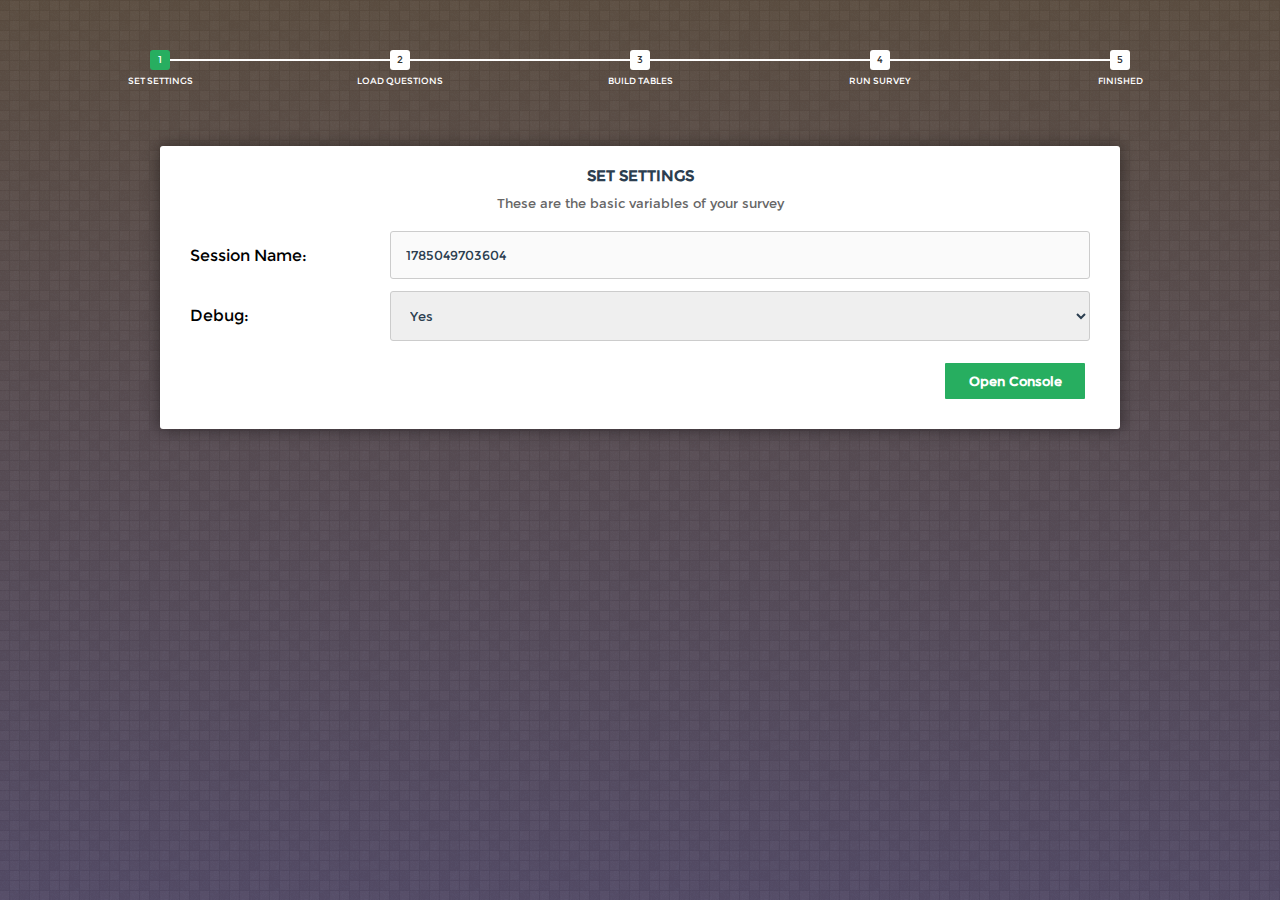
<file: admin/admin.html>
<!DOCTYPE html>
<html>
<head>
    <title>Tablet Survey Admin Console</title>

    <link rel="stylesheet" href="../css/adminstyle.css" type="text/css"/>
    <script src="../js/adminlib.js"></script>
    <script src="../js/adminjs.js"></script>
    <script src="../js/modules.js"></script>
</head>
<body>
<!-- multistep form -->
<form id="msform">
    <!-- progressbar -->
    <ul id="progressbar">
        <li class="active">Set Settings</li>
        <li>Load Questions</li>
        <li>Build Tables</li>
        <li>Run Survey</li>
        <li>Finished</li>
    </ul>
    <!-- fieldsets -->
    <fieldset>
        <h2 class="fs-title">Set Settings</h2>

        <h3 class="fs-subtitle">These are the basic variables of your survey</h3>

        <label for="svSession">Session Name:</label>
        <input type="text" id="svSession" name="svSession" disabled/>

        <div class="clear"></div>

        <label for="adebug">Debug:</label>
        <select id="adebug" name="adebug">
            <option value="-debug">Yes</option>
            <option value="-nodebug">No</option>
        </select>

        <div class="clear"></div>

        <input type="button" name="next" class="action-button newSession" value="Open Console"/>
    </fieldset>
    <fieldset>
        <h2 class="fs-title">Question Code</h2>
        <div class="clear"></div>
        <h3 class="fs-subtitle">Input the code for your survey into the box below.</h3>
        <div id="jsonerror" class="jsonerror"></div>
        <div class="clear"></div>
        <textarea name="surveyCode" id="surveyCode" style="width: 100% !important; min-height: 400px;"><?php if(isset($_POST['fill'])) { echo $_POST['fill']; } ?></textarea>

        <div class="clear"></div>
        <input type="button" name="next" class="waitforws savenew action-button" value="Done" data-value="next" disabled/>
        <input type="button" name="addnew" class="waitforws savenew action-button" value="Save & Another" disabled/>
    </fieldset>
    <fieldset>
        <h2 class="fs-title">Build Database Tables</h2>

        <h3 class="fs-subtitle">We will now attempt to build the tables in the database for your survey</h3>
        <input type="button" name="next" class="build action-button" value="Build"/>
        <input type="button" class="action-button" value="< Back" onclick="slide.prev()" />
    </fieldset>
    <fieldset>
        <h2 class="fs-title">Manage Survey</h2>

        <h3 class="fs-subtitle">Your survey is now ready to run. You may now start booting up the tablets and begin the
            consent process </h3>


        <div class="eighty">
            <ul id="basin"></ul>
        </div>
        <div class="twenty"><input type="button" name="next" class="wsnext action-button" value="Next &gt;"/><br><br>

        <select class="indexSelect" id="indexSelect">
            </select>

            <br><br><input type="button" name="prev" class="wsprev action-button" value="&lt; Previous"/><br><br><input type="button" name="blank" class="wsblank action-button" value="Blank Screens"/></div>


        <div class="clear"></div>


        <input type="button" name="next" class="finished action-button" value="Finished"/>
    </fieldset>
    <fieldset>
        <h2 class="fs-title">Finished</h2>

        <h3 class="fs-subtitle">The survey is now closed. Please click the links below to collect your data:</h3>
        <input type="button" class="download action-button" data-dl="node" value="NodeJS Log"/>
        <input type="button" class="download action-button" data-dl="csv" value="CSV Data"/>
        <input type="button" class="download action-button" data-dl="xml" value="XML Data"/>
        <input type="button" class="download action-button" data-dl="sql" value="SQL Dump"/>

    </fieldset>
</form>

</body>
</html>
</file>
<file: help/css/google-code-prettify/prettify.css>
.com { color: #6E86CD; }
.lit { color: #195f91; }
.pun, .opn, .clo { color: #93a1a1; }
.fun { color: #dc322f; }
.str, .atv { color: #D14; }
.kwd, .prettyprint .tag { color: #2B51C2; }
.typ, .atn, .dec, .var { color: teal; }
.pln { color: #48484c; }

.prettyprint {
  padding: 8px;
  background-color: #f7f7f9;
  border: 1px solid #e1e1e8;
}
.prettyprint.linenums {
  -webkit-box-shadow: inset 40px 0 0 #fbfbfc, inset 41px 0 0 #ececf0;
     -moz-box-shadow: inset 40px 0 0 #fbfbfc, inset 41px 0 0 #ececf0;
          box-shadow: inset 40px 0 0 #fbfbfc, inset 41px 0 0 #ececf0;
}

/* Specify class=linenums on a pre to get line numbering */
ol.linenums {
  margin: 0 0 0 33px; /* IE indents via margin-left */
}
ol.linenums li {
  padding-left: 12px;
  color: #bebec5;
  line-height: 20px;
  text-shadow: 0 1px 0 #fff;
}
</file>
<file: css/adminstyle.css>
/*http://thecodeplayer.com/walkthrough/jquery-multi-step-form-with-progress-bar*/
/*custom font*/
@font-face {
	font-family: 'Montserrat';
	font-style: normal;
	font-weight: 400;
	src: local('Montserrat-Regular'), url('fonts/mont.woff2') format('woff2');
	unicode-range: U+0000-00FF, U+0131, U+0152-0153, U+02C6, U+02DA, U+02DC, U+2000-206F, U+2074, U+20AC, U+2212, U+2215, U+E0FF, U+EFFD, U+F000;
}

/*basic reset*/
* { margin: 0; padding: 0; }

html {
	height: 100%;
	/*Image only BG fallback*/
	background: url('../assets/gs.png');
	/*background = gradient + image pattern combo*/
	background: linear-gradient(rgba(196, 102, 0, 0.2), rgba(155, 89, 182, 0.2)),
	url('../assets/gs.png');

	background-attachment:fixed;
}

body {
	font-family: montserrat, arial, verdana;
}

/*form styles*/
#msform {
	width: 1200px;
	margin: 50px auto;
	text-align: center;
	position: relative;
}

#msform fieldset {
	background: white;
	border: 0 none;
	border-radius: 3px;
	box-shadow: 0 0 15px 1px rgba(0, 0, 0, 0.4);
	padding: 20px 30px;
	box-sizing: border-box;
	width: 80%;
	margin: 0 10%;

	/*stacking fieldsets above each other*/
	position: absolute;
}

/*Hide all except first fieldset*/
#msform fieldset:not(:first-of-type) {
	display: none;
}

/*inputs*/
#msform input, #msform textarea, #msform select {
	padding: 15px;
	border: 1px solid #CCCCCC;
	border-radius: 3px;
	margin-bottom: 10px;
	width: 700px;
	box-sizing: border-box;
	font-family: montserrat;
	color: #2C3E50;
	font-size: 13px;
	float: right;
}

/*buttons*/
#msform .action-button {
	width: 140px;
	background: #27AE60;
	font-weight: bold;
	color: white;
	border: 0 none;
	border-radius: 1px;
	cursor: pointer;
	padding: 10px 5px;
	margin: 10px 5px;
}

#msform .action-button:disabled {
	background: #9AAEA8;
	cursor: not-allowed;
}

#msform .action-button:hover, #msform .action-button:focus {
	box-shadow: 0 0 0 2px white, 0 0 0 3px #27AE60;
}

/*headings*/
.fs-title {
	font-size: 15px;
	text-transform: uppercase;
	color: #2C3E50;
	margin-bottom: 10px;
}

.fs-subtitle {
	font-weight: normal;
	font-size: 13px;
	color: #666666;
	margin-bottom: 20px;
}

/*progressbar*/
#progressbar {
	margin-bottom: 60px;
	overflow: hidden;
	/*CSS counters to number the steps*/
	counter-reset: step;
}

#progressbar li {
	list-style-type: none;
	color: white;
	text-transform: uppercase;
	font-size: 9px;
	width: 20%;
	float: left;
	position: relative;
}

#progressbar li:before {
	content: counter(step);
	counter-increment: step;
	width: 20px;
	line-height: 20px;
	display: block;
	font-size: 10px;
	color: #333333;
	background: white;
	border-radius: 3px;
	margin: 0 auto 5px auto;
}

/*progressbar connectors*/
#progressbar li:after {
	content: '';
	width: 100%;
	height: 2px;
	background: white;
	position: absolute;
	left: -50%;
	top: 9px;
	z-index: -1; /*put it behind the numbers*/
}

#progressbar li:first-child:after {
	/*connector not needed before the first step*/
	content: none;
}

/*marking active/completed steps green*/
/*The number of the step and the connector before it = green*/
#progressbar li.active:before, #progressbar li.active:after {
	background: #27AE60;
	color: white;
}

label {
	float: left;
	padding-top: 15px;
}

.clear {
	clear: both;
	margin-bottom: 2px;
}

#basin {
	list-style-type: none;
	-webkit-user-select: none; /* Chrome/Safari */
	-moz-user-select: none; /* Firefox */
	-ms-user-select: none; /* IE10+ */

	/* Rules below not implemented in browsers yet */
	user-select: none;
}

#basin li {
	display: inline-block;
	vertical-align: top;
	border: 1px solid #51D4E6;
	background-color: #D4F4F8;
	color: #51D4E6;
	font-weight: bold;
	margin: 5px;
	padding: 20px;
	width: 66px;
	box-sizing: border-box;
	cursor: url([data-uri]), auto;
	-webkit-user-select: none; /* Chrome/Safari */
	-moz-user-select: none; /* Firefox */
	-ms-user-select: none; /* IE10+ */

	/* Rules below not implemented in browsers yet */
	user-select: none;
}

.basinerror {
	border: 1px solid #E63E42 !important;
	background-color: #E6CDCE !important;
	color: #E63E42 !important;
}

.basinready {
	border: 1px solid #5FE689 !important;
	background-color: #CCFFCF !important;
	color: #5FE689 !important;
}

.basinrendering {
	border: 1px solid #E4E639 !important;
	background-color: #FCFFB3 !important;
	color: #E4E639 !important;
}

.eighty {
	width: 80%;
	float: left;
}

.twenty {
	width: 20%;
	float: right;
}

.indexSelect {
	width: 141px !important;
	height: 40px !important;
	padding-left: 9px !important;
	padding-top: 0 !important;
	margin-right: 5px !important;
	border: 5px solid rgb(39, 174, 96) !important;
	padding-bottom: 0 !important;
	border-right: 14px solid rgb(39, 174, 96) !important;
	margin-top: 8px !important;
	background: url('[data-uri]') no-repeat right #fff !important;

}

.jsonerror
{
	border: 1px solid #E63E42 !important;
	background-color: #E6CDCE !important;
	color: #E63E42 !important;
	font-weight: bold;
	min-height: 20px;
	padding: 5px;
	width: 99% !important;
	display: none;
}
</file>
<file: builder/css/style.css>
/*http://thecodeplayer.com/walkthrough/jquery-multi-step-form-with-progress-bar*/
@font-face {
	font-family: 'Montserrat';
	font-style: normal;
	font-weight: 400;
	src: local('Montserrat-Regular'), url('./fonts/mont.woff2') format('woff2');
	unicode-range: U+0000-00FF, U+0131, U+0152-0153, U+02C6, U+02DA, U+02DC, U+2000-206F, U+2074, U+20AC, U+2212, U+2215, U+E0FF, U+EFFD, U+F000;
}

/*basic reset*/
* { margin: 0; padding: 0; }

html {
	height: 100%;
	background: linear-gradient(rgba(115, 255, 255, 0.2), rgba(0, 127, 255, 0.2)),
	url('./gs.png');
	background-attachment:fixed;
}

body {
	font-family: Montserrat, sans-serif;
	overflow-x: hidden;
}

/*form styles*/
#msform {
	width: 1200px;
	margin: 50px auto;
	text-align: center;
	position: relative;
}

fieldset {
	background: white;
	border: 0 none;
	border-radius: 3px;
	box-shadow: 0 0 15px 1px rgba(0, 0, 0, 0.4);
	padding: 20px 30px;
	box-sizing: border-box;
	width: 80%;
	margin: 0 10%;
	position: absolute;
}

/*Hide all except first fieldset*/
fieldset:not(:first-of-type) {
	display: none;
}

/*inputs*/
input, textarea, select, button {
	padding: 15px;
	border: 1px solid #CCCCCC;
	border-radius: 3px;
	margin-bottom: 10px;
	width: 100%;
	box-sizing: border-box;
	font-family: Montserrat, sans-serif;
	color: #2C3E50;
	font-size: 13px;
	float: right;
	max-width: 700px;
}


table input {
	width: 100% !important;
}

/*buttons*/
.action-button {
	width: 140px;
	background: #27AE60;
	font-weight: bold;
	color: white;
	border: 0 none;
	border-radius: 1px;
	cursor: pointer;
	padding: 10px 5px;
	margin: 10px 5px;
}

.action-button:hover, .action-button:focus {
	box-shadow: 0 0 0 2px white, 0 0 0 3px #27AE60;
}

.delete-button {
	width: 40px;
	background: #FF4C4C;
	color: white;
	border: 0 none;
	border-radius: 1px;
	cursor: pointer;
	padding: 10px 5px;
	margin: 10px 5px;
}

.delete-button:hover, .delete-button:focus {
	box-shadow: 0 0 0 2px white, 0 0 0 3px #FF0000;
}


.toggle-button {
	width: 40px;
	background: #E6CDCE;
	color: #E63E42;
	border: 0 none;
	border-radius: 1px;
	cursor: pointer;
	padding: 10px 5px;
	margin: 10px 5px;
}

.toggle-button:hover, .toggle-button:focus {
	box-shadow: 0 0 0 2px white, 0 0 0 3px #E63E42;
}




/*headings*/
.fs-title {
	font-size: 15px;
	text-transform: uppercase;
	color: #2C3E50;
	margin-bottom: 10px;
}

.fs-subtitle {
	font-weight: normal;
	font-size: 13px;
	color: #666666;
	margin-bottom: 20px;
}

/*progressbar*/
#progressbar {
	margin-bottom: 60px;
	overflow: hidden;
	/*CSS counters to number the steps*/
	counter-reset: step;
}

#progressbar li {
	list-style-type: none;
	color: white;
	text-transform: uppercase;
	font-size: 9px;
	width: 20%;
	float: left;
	position: relative;
}

#progressbar li:before {
	content: counter(step);
	counter-increment: step;
	width: 20px;
	line-height: 20px;
	display: block;
	font-size: 10px;
	color: #333333;
	background: white;
	border-radius: 3px;
	margin: 0 auto 5px auto;
}

/*progressbar connectors*/
#progressbar li:after {
	content: '';
	width: 100%;
	height: 2px;
	background: white;
	position: absolute;
	left: -50%;
	top: 9px;
	z-index: -1; /*put it behind the numbers*/
}

#progressbar li:first-child:after {
	/*connector not needed before the first step*/
	content: none;
}

/*marking active/completed steps green*/
/*The number of the step and the connector before it = green*/
#progressbar li.active:before, #progressbar li.active:after {
	background: #27AE60;
	color: white;
}

label {
	float: left;
	padding-top: 15px;
}

.clear {
	clear: both;
	margin-bottom: 2px;
}

.groupbox {
	width: 75%;
	background: white;
	border: 1px solid #BED2E1;
	border-radius: 3px;
	padding: 20px 30px;
	margin-left: auto;
	margin-right: auto;
	margin-bottom: 60px;
	box-sizing: border-box;
}

.sortable { list-style-type: none; margin: 0; padding: 0; width: 100%; }

.sortable li { margin: 0 3px 3px 3px; padding-left: 1.5em; cursor: pointer; }

.sortable li > i { display: none; }

.shade {
	height: 100vh;
	width: 100vw;
	background: linear-gradient(rgba(100, 100, 100, 0.6), rgba(150, 150, 150, 0.6)),
	url('./hash.png');
	position: absolute;
	top: 0;
	left: 0;
	z-index: 1000;
	display: none;
}

.shade > .window {
	background: white;
	height: 60vh;
	position: absolute;
	top: 10vh;
	left: 26vw;
	width: 48vw;
	overflow-y: scroll;
	overflow-x: hidden;
	z-index: 1001;
	border: 2px solid rgb(134, 134, 134);
	box-shadow : 13px 13px 6px rgba(50, 50, 50, 0.7);
	padding: 0;
}

.accordion-toggle {
	cursor: pointer;
	border: 1px solid #C5DBEC;
	background: #DFEFFC;
	padding: 0.5rem;
}

.accordion-content { display: none; padding: 16px; }

.accordion-content.default { display: block; }

.questionLiBlock
{
	width: 100%;
	border: 1px solid #c5dbec;
	font-weight: bold;
	color: #2e6e9e;
	padding: 10px;
	background: #dfeffc;
}

li > .properties
{
	width: 100%;
	border: 1px solid #c5dbec;
	border-top: 0 !important;
	color: #002944;
	padding: 10px;
	background: #FCFCFC;
	margin-top: 0;
	display: none;
	margin-bottom: 10px;
}

.questionLiBlock > i
{
	float:right;
}

.properties > input
{
	float: none !important;
	width: 100% !important;
}

.center {
	width: 100%;
	text-align: center;
}

.sortable:empty
{
	border: 1px dotted rgba(190, 210, 225, 0.7);
	min-height: 50px;
}
</file>
<file: builder/wysiwyg/ui/trumbowyg.min.css>
/** Trumbowyg v2.0.0-beta.4 - A lightweight WYSIWYG editor - alex-d.github.io/Trumbowyg - License MIT - Author : Alexandre Demode (Alex-D) / alex-d.fr */
.trumbowyg-box *,.trumbowyg-box ::after,.trumbowyg-box ::before{-webkit-box-sizing:border-box;-moz-box-sizing:border-box;box-sizing:border-box}.trumbowyg-box,.trumbowyg-editor{display:block;position:relative;border:1px solid #DDD;width:96%;min-height:300px;margin:17px auto}.trumbowyg-box .trumbowyg-editor{margin:0 auto}.trumbowyg-box.trumbowyg-fullscreen{background:#FEFEFE}.trumbowyg-editor,.trumbowyg-textarea{position:relative;-webkit-box-sizing:border-box;-moz-box-sizing:border-box;box-sizing:border-box;padding:1% 2%;min-height:300px;width:100%;border-style:none;resize:none;outline:0}.trumbowyg-box-blur .trumbowyg-editor *{color:transparent!important;text-shadow:0 0 7px #333}.trumbowyg-box-blur .trumbowyg-editor img{opacity:.2}.trumbowyg-textarea{position:relative;display:block;overflow:auto;border:none;white-space:normal;font-size:14px;font-family:Inconsolata,Consolas,Courier,"Courier New",sans-serif;line-height:18px}.trumbowyg-box.trumbowyg-editor-visible .trumbowyg-textarea{position:absolute;top:37px;height:1px!important;width:25%;min-height:0!important;padding:0!important;background:0 0;opacity:0}.trumbowyg-box.trumbowyg-editor-hidden .trumbowyg-textarea{display:block}.trumbowyg-box.trumbowyg-editor-hidden .trumbowyg-editor{display:none}.trumbowyg-editor[contenteditable=true]:empty:before{content:attr(placeholder);color:#999}.trumbowyg-button-pane{position:relative;width:100%;background:#ecf0f1;border-bottom:1px solid #d7e0e2;margin:0;padding:0;list-style-type:none;line-height:10px;-webkit-backface-visibility:hidden;backface-visibility:hidden}.trumbowyg-button-pane li{display:inline-block;text-align:center;overflow:hidden;padding:0!important}.trumbowyg-button-pane li.trumbowyg-separator{width:1px;background:#d7e0e2;margin:0 5px;height:35px}.trumbowyg-button-pane.trumbowyg-disable li:not(.trumbowyg-not-disable) button:not(.trumbowyg-active){opacity:.2;cursor:default}.trumbowyg-button-pane.trumbowyg-disable li.trumbowyg-separator{background:#e3e9eb}.trumbowyg-button-pane li button{padding:1px 6px!important}.trumbowyg-button-pane li button.trumbowyg-active,.trumbowyg-button-pane li.trumbowyg-not-disable button:focus,.trumbowyg-button-pane li.trumbowyg-not-disable button:hover,.trumbowyg-button-pane:not(.trumbowyg-disable) li button:focus,.trumbowyg-button-pane:not(.trumbowyg-disable) li button:hover{background-color:#FFF;outline:0}.trumbowyg-button-pane li .trumbowyg-open-dropdown:after{display:block;content:" ";position:absolute;top:25px;right:3px;height:0;width:0;border:3px solid transparent;border-top-color:#555}.trumbowyg-button-pane .trumbowyg-buttons-right{float:right;width:auto}.trumbowyg-button-pane .trumbowyg-buttons-right button{float:left}.trumbowyg-dropdown{width:200px;border:1px solid #ecf0f1;padding:5px 0;border-top:none;background:#FFF;margin-left:-1px;-webkit-box-shadow:rgba(0,0,0,.1) 0 2px 3px;box-shadow:rgba(0,0,0,.1) 0 2px 3px}.trumbowyg-dropdown button{display:block;width:100%;height:35px;line-height:35px;text-decoration:none;background:#FFF;padding:0 14px;color:#333!important;border:none;cursor:pointer;text-align:left;font-size:15px;-webkit-transition:all .15s;transition:all .15s}.trumbowyg-dropdown button:focus,.trumbowyg-dropdown button:hover{background:#ecf0f1}.trumbowyg-modal{position:absolute;top:0;left:50%;margin-left:-260px;width:520px;height:350px;overflow:hidden;-webkit-backface-visibility:hidden;backface-visibility:hidden}.trumbowyg-modal-box{position:absolute;top:0;left:50%;margin-left:-250px;width:500px;padding-bottom:45px;z-index:1;background-color:#FFF;text-align:center;font-size:14px;-webkit-box-shadow:rgba(0,0,0,.2) 0 2px 3px;box-shadow:rgba(0,0,0,.2) 0 2px 3px;-webkit-backface-visibility:hidden;backface-visibility:hidden}.trumbowyg-modal-box .trumbowyg-modal-title{font-size:24px;font-weight:700;margin:0 0 20px;padding:15px 0 13px;display:block;border-bottom:1px solid #EEE;color:#333;background:#fbfcfc}.trumbowyg-modal-box .trumbowyg-progress{width:100%;background:red;height:3px;position:absolute;top:58px}.trumbowyg-modal-box .trumbowyg-progress .trumbowyg-progress-bar{background:#2BC06A;height:100%;-webkit-transition:width .15s linear;transition:width .15s linear}.trumbowyg-modal-box label{display:block;position:relative;margin:15px 12px;height:27px;line-height:27px;overflow:hidden}.trumbowyg-modal-box label .trumbowyg-input-infos{display:block;text-align:left;height:25px;line-height:25px;-webkit-transition:all .15;transition:all .15}.trumbowyg-modal-box label .trumbowyg-input-infos span{display:block;color:#69878e;background-color:#fbfcfc;border:1px solid #DEDEDE;padding:0 7px;width:137px}.trumbowyg-modal-box label .trumbowyg-input-infos span.trumbowyg-msg-error{color:#e74c3c}.trumbowyg-modal-box label.trumbowyg-input-error input,.trumbowyg-modal-box label.trumbowyg-input-error textarea{border:1px solid #e74c3c}.trumbowyg-modal-box label.trumbowyg-input-error .trumbowyg-input-infos{margin-top:-27px}.trumbowyg-modal-box label input{position:absolute;top:0;right:0;height:27px;line-height:27px;border:1px solid #DEDEDE;background:0 0;font-size:14px;width:340px;padding:0 7px;-webkit-transition:all .15s;transition:all .15s}.trumbowyg-modal-box label input:focus,.trumbowyg-modal-box label input:hover{outline:0;border:1px solid #95a5a6}.trumbowyg-modal-box label input:focus{background:rgba(230,230,255,.1)}.trumbowyg-modal-box .error{margin-top:25px;display:block;color:red}.trumbowyg-modal-box .trumbowyg-modal-button{position:absolute;bottom:10px;right:0;text-decoration:none;color:#FFF;display:block;width:100px;height:35px;line-height:33px;margin:0 10px;background-color:#333;border:none;border-top:none;cursor:pointer;font-family:"Trebuchet MS",Helvetica,Verdana,sans-serif;font-size:16px;-webkit-transition:all .15s;transition:all .15s}.trumbowyg-modal-box .trumbowyg-modal-button.trumbowyg-modal-submit{right:110px;background:#2bc069}.trumbowyg-modal-box .trumbowyg-modal-button.trumbowyg-modal-submit:focus,.trumbowyg-modal-box .trumbowyg-modal-button.trumbowyg-modal-submit:hover{background:#40d47d;outline:0}.trumbowyg-modal-box .trumbowyg-modal-button.trumbowyg-modal-submit:active{background:#25a259}.trumbowyg-modal-box .trumbowyg-modal-button.trumbowyg-modal-reset{color:#555;background:#e6e6e6}.trumbowyg-modal-box .trumbowyg-modal-button.trumbowyg-modal-reset:focus,.trumbowyg-modal-box .trumbowyg-modal-button.trumbowyg-modal-reset:hover{background:#fbfbfb;outline:0}.trumbowyg-modal-box .trumbowyg-modal-button.trumbowyg-modal-reset:active{background:#d4d4d4}.trumbowyg-overlay{position:absolute;background-color:rgba(255,255,255,.5);width:100%;left:0;display:none}body.trumbowyg-body-fullscreen{overflow:hidden}.trumbowyg-fullscreen{position:fixed;top:0;left:0;width:100%;height:100%;margin:0;padding:0;z-index:99999}.trumbowyg-fullscreen .trumbowyg-editor,.trumbowyg-fullscreen.trumbowyg-box{border:none}.trumbowyg-fullscreen .trumbowyg-overlay{height:100%!important}.trumbowyg-editor embed,.trumbowyg-editor img,.trumbowyg-editor object,.trumbowyg-editor video{width:auto;max-width:100%}.trumbowyg-editor img,.trumbowyg-editor video{height:auto}.trumbowyg-editor img{cursor:move}.trumbowyg-editor.trumbowyg-reset-css{background:#FEFEFE!important;font-family:"Trebuchet MS",Helvetica,Verdana,sans-serif!important;font-size:14px!important;line-height:1.45em!important;white-space:normal!important;color:#333; text-align: left !important;}.trumbowyg-editor.trumbowyg-reset-css a{color:#15c!important;text-decoration:underline!important}.trumbowyg-editor.trumbowyg-reset-css blockquote,.trumbowyg-editor.trumbowyg-reset-css div,.trumbowyg-editor.trumbowyg-reset-css ol,.trumbowyg-editor.trumbowyg-reset-css p,.trumbowyg-editor.trumbowyg-reset-css ul{-webkit-box-shadow:none!important;box-shadow:none!important;background:0 0!important;margin:0 0 15px!important;line-height:1.4em!important;font-family:"Trebuchet MS",Helvetica,Verdana,sans-serif!important;font-size:14px!important;border:none}.trumbowyg-editor.trumbowyg-reset-css hr,.trumbowyg-editor.trumbowyg-reset-css iframe,.trumbowyg-editor.trumbowyg-reset-css object{margin-bottom:15px!important}.trumbowyg-editor.trumbowyg-reset-css blockquote{margin-left:32px!important;font-style:italic!important;color:#555}.trumbowyg-editor.trumbowyg-reset-css ol,.trumbowyg-editor.trumbowyg-reset-css ul{padding-left:20px!important}.trumbowyg-editor.trumbowyg-reset-css ol ol,.trumbowyg-editor.trumbowyg-reset-css ol ul,.trumbowyg-editor.trumbowyg-reset-css ul ol,.trumbowyg-editor.trumbowyg-reset-css ul ul{border:none;margin:2px!important;padding:0 0 0 24px!important}.trumbowyg-editor.trumbowyg-reset-css hr{display:block;height:1px;border:none;border-top:1px solid #CCC}.trumbowyg-editor.trumbowyg-reset-css h1,.trumbowyg-editor.trumbowyg-reset-css h2,.trumbowyg-editor.trumbowyg-reset-css h3,.trumbowyg-editor.trumbowyg-reset-css h4{color:#111;background:0 0;margin:0!important;padding:0!important;font-weight:700}.trumbowyg-editor.trumbowyg-reset-css h1{font-size:32px!important;line-height:38px!important;margin-bottom:20px!important}.trumbowyg-editor.trumbowyg-reset-css h2{font-size:26px!important;line-height:34px!important;margin-bottom:15px!important}.trumbowyg-editor.trumbowyg-reset-css h3{font-size:22px!important;line-height:28px!important;margin-bottom:7px!important}.trumbowyg-editor.trumbowyg-reset-css h4{font-size:16px!important;line-height:22px!important;margin-bottom:7px!important}.trumbowyg-black .trumbowyg-button-pane{background-color:#222;border-bottom-color:#343434}.trumbowyg-black .trumbowyg-button-pane li.trumbowyg-separator{background-color:#343434}.trumbowyg-black .trumbowyg-button-pane.trumbowyg-disable li.trumbowyg-separator{background-color:#2a2a2a}.trumbowyg-black .trumbowyg-button-pane li button.trumbowyg-active,.trumbowyg-black .trumbowyg-button-pane li.trumbowyg-not-disable button:focus,.trumbowyg-black .trumbowyg-button-pane li.trumbowyg-not-disable button:hover,.trumbowyg-black .trumbowyg-button-pane:not(.trumbowyg-disable) li button:focus,.trumbowyg-black .trumbowyg-button-pane:not(.trumbowyg-disable) li button:hover{background-color:#555}.trumbowyg-black .trumbowyg-button-pane li .trumbowyg-open-dropdown:after{border-top-color:#fff}.trumbowyg-black .trumbowyg-dropdown{border-color:#222;background:#222}.trumbowyg-black .trumbowyg-dropdown button{background:#222;color:#fff}.trumbowyg-black .trumbowyg-dropdown button:focus,.trumbowyg-black .trumbowyg-dropdown button:hover{background:#555}.trumbowyg-black .trumbowyg-modal-box{background-color:#222}.trumbowyg-black .trumbowyg-modal-box .trumbowyg-modal-title{border-bottom:1px solid #555;color:#fff;background:#3c3c3c}.trumbowyg-black .trumbowyg-modal-box label{display:block;position:relative;margin:15px 12px;height:27px;line-height:27px;overflow:hidden}.trumbowyg-black .trumbowyg-modal-box label .trumbowyg-input-infos span{color:#eee;background-color:#2f2f2f;border-color:#222}.trumbowyg-black .trumbowyg-modal-box label .trumbowyg-input-infos span.trumbowyg-msg-error{color:#e74c3c}.trumbowyg-black .trumbowyg-modal-box label.trumbowyg-input-error input,.trumbowyg-black .trumbowyg-modal-box label.trumbowyg-input-error textarea{border-color:#e74c3c}.trumbowyg-black .trumbowyg-modal-box label input{border-color:#222;color:#eee;background:#333}.trumbowyg-black .trumbowyg-modal-box label input:focus,.trumbowyg-black .trumbowyg-modal-box label input:hover{border-color:#95a5a6}.trumbowyg-black .trumbowyg-modal-box label input:focus{background-color:rgba(230,230,255,.1)}.trumbowyg-black .trumbowyg-overlay{background-color:rgba(0,0,0,.5)}.trumbowyg-button-pane li button{display:block;position:relative;text-indent:-9999px;width:35px;height:35px;overflow:hidden;background:url(./images/icons-black.png) no-repeat;border:none;cursor:pointer;-webkit-transition:background-color .15s,background-image .15s,opacity .15s;transition:background-color .15s,background-image .15s,opacity .15s}.trumbowyg-button-pane li button.trumbowyg-viewHTML-button{background-position:5px -570px}.trumbowyg-button-pane li button.trumbowyg-formatting-button{background-position:5px -120px}.trumbowyg-button-pane li button.trumbowyg-bold-button,.trumbowyg-button-pane li button.trumbowyg-strong-button{background-position:5px -45px}.trumbowyg-button-pane li button.trumbowyg-em-button,.trumbowyg-button-pane li button.trumbowyg-italic-button{background-position:5px -270px}.trumbowyg-button-pane li button.trumbowyg-underline-button{background-position:5px -495px}.trumbowyg-button-pane li button.trumbowyg-del-button,.trumbowyg-button-pane li button.trumbowyg-strikethrough-button{background-position:5px -470px}.trumbowyg-button-pane li button.trumbowyg-link-button{background-position:5px -345px}.trumbowyg-button-pane li button.trumbowyg-insertImage-button{background-position:5px -245px}.trumbowyg-button-pane li button.trumbowyg-justifyLeft-button{background-position:5px -320px}.trumbowyg-button-pane li button.trumbowyg-justifyCenter-button{background-position:5px -70px}.trumbowyg-button-pane li button.trumbowyg-justifyRight-button{background-position:5px -420px}.trumbowyg-button-pane li button.trumbowyg-justifyFull-button{background-position:5px 5px}.trumbowyg-button-pane li button.trumbowyg-unorderedList-button{background-position:5px -520px}.trumbowyg-button-pane li button.trumbowyg-orderedList-button{background-position:5px -370px}.trumbowyg-button-pane li button.trumbowyg-horizontalRule-button{background-position:5px -220px}.trumbowyg-button-pane li button.trumbowyg-removeformat-button{background-position:5px -395px}.trumbowyg-button-pane li button.trumbowyg-fullscreen-button{background-position:5px -170px}.trumbowyg-button-pane li button.trumbowyg-close-button{background-position:5px -95px}.trumbowyg-fullscreen .trumbowyg-button-pane li button.trumbowyg-fullscreen-button{background-position:5px -145px}.trumbowyg-button-pane li:first-child button{margin-left:6px}.trumbowyg-button-pane li:last-child button{margin-right:6px}.trumbowyg-fr .trumbowyg-button-pane li button.trumbowyg-bold-button,.trumbowyg-fr .trumbowyg-button-pane li button.trumbowyg-strong-button{background-position:5px -195px}.trumbowyg-fr .trumbowyg-button-pane li button.trumbowyg-underline-button{background-position:5px -445px}.trumbowyg-fr .trumbowyg-button-pane li button.trumbowyg-del-button,.trumbowyg-fr .trumbowyg-button-pane li button.trumbowyg-strikethrough-button{background-position:5px -295px}.trumbowyg-black .trumbowyg-button-pane li button{background-image:url(./images/icons-white.png)}.trumbowyg-black .trumbowyg-button-pane li button.trumbowyg-viewHTML-button{background-position:5px -570px}.trumbowyg-black .trumbowyg-button-pane li button.trumbowyg-formatting-button{background-position:5px -120px}.trumbowyg-black .trumbowyg-button-pane li button.trumbowyg-bold-button,.trumbowyg-black .trumbowyg-button-pane li button.trumbowyg-strong-button{background-position:5px -45px}.trumbowyg-black .trumbowyg-button-pane li button.trumbowyg-em-button,.trumbowyg-black .trumbowyg-button-pane li button.trumbowyg-italic-button{background-position:5px -270px}.trumbowyg-black .trumbowyg-button-pane li button.trumbowyg-underline-button{background-position:5px -495px}.trumbowyg-black .trumbowyg-button-pane li button.trumbowyg-del-button,.trumbowyg-black .trumbowyg-button-pane li button.trumbowyg-strikethrough-button{background-position:5px -470px}.trumbowyg-black .trumbowyg-button-pane li button.trumbowyg-link-button{background-position:5px -345px}.trumbowyg-black .trumbowyg-button-pane li button.trumbowyg-insertImage-button{background-position:5px -245px}.trumbowyg-black .trumbowyg-button-pane li button.trumbowyg-justifyLeft-button{background-position:5px -320px}.trumbowyg-black .trumbowyg-button-pane li button.trumbowyg-justifyCenter-button{background-position:5px -70px}.trumbowyg-black .trumbowyg-button-pane li button.trumbowyg-justifyRight-button{background-position:5px -420px}.trumbowyg-black .trumbowyg-button-pane li button.trumbowyg-justifyFull-button{background-position:5px 5px}.trumbowyg-black .trumbowyg-button-pane li button.trumbowyg-unorderedList-button{background-position:5px -520px}.trumbowyg-black .trumbowyg-button-pane li button.trumbowyg-orderedList-button{background-position:5px -370px}.trumbowyg-black .trumbowyg-button-pane li button.trumbowyg-horizontalRule-button{background-position:5px -220px}.trumbowyg-black .trumbowyg-button-pane li button.trumbowyg-removeformat-button{background-position:5px -395px}.trumbowyg-black .trumbowyg-button-pane li button.trumbowyg-fullscreen-button{background-position:5px -170px}.trumbowyg-black .trumbowyg-button-pane li button.trumbowyg-close-button{background-position:5px -95px}.trumbowyg-black .trumbowyg-fullscreen .trumbowyg-button-pane li button.trumbowyg-fullscreen-button{background-position:5px -145px}.trumbowyg-black .trumbowyg-button-pane li:first-child button{margin-left:6px}.trumbowyg-black .trumbowyg-button-pane li:last-child button{margin-right:6px}.trumbowyg-black .trumbowyg-fr .trumbowyg-button-pane li button.trumbowyg-bold-button,.trumbowyg-black .trumbowyg-fr .trumbowyg-button-pane li button.trumbowyg-strong-button{background-position:5px -195px}.trumbowyg-black .trumbowyg-fr .trumbowyg-button-pane li button.trumbowyg-underline-button{background-position:5px -445px}.trumbowyg-black .trumbowyg-fr .trumbowyg-button-pane li button.trumbowyg-del-button,.trumbowyg-black .trumbowyg-fr .trumbowyg-button-pane li button.trumbowyg-strikethrough-button{background-position:5px -295px}@media only screen and (-webkit-min-device-pixel-ratio:1.3),only screen and (min--moz-device-pixel-ratio:1.3),only screen and (-o-min-device-pixel-ratio:4/3),only screen and (min-device-pixel-ratio:1.3),only screen and (min-resolution:192dpi),only screen and (min-resolution:2dppx){.trumbowyg-button-pane li button{-webkit-background-size:25px 600px!important;background-size:25px 600px!important;background-image:url(./images/icons-black-2x.png)!important}.trumbowyg-button-pane li button.trumbowyg-viewHTML-button{background-position:5px -570px}.trumbowyg-button-pane li button.trumbowyg-formatting-button{background-position:5px -120px}.trumbowyg-button-pane li button.trumbowyg-bold-button,.trumbowyg-button-pane li button.trumbowyg-strong-button{background-position:5px -45px}.trumbowyg-button-pane li button.trumbowyg-em-button,.trumbowyg-button-pane li button.trumbowyg-italic-button{background-position:5px -270px}.trumbowyg-button-pane li button.trumbowyg-underline-button{background-position:5px -495px}.trumbowyg-button-pane li button.trumbowyg-del-button,.trumbowyg-button-pane li button.trumbowyg-strikethrough-button{background-position:5px -470px}.trumbowyg-button-pane li button.trumbowyg-link-button{background-position:5px -345px}.trumbowyg-button-pane li button.trumbowyg-insertImage-button{background-position:5px -245px}.trumbowyg-button-pane li button.trumbowyg-justifyLeft-button{background-position:5px -320px}.trumbowyg-button-pane li button.trumbowyg-justifyCenter-button{background-position:5px -70px}.trumbowyg-button-pane li button.trumbowyg-justifyRight-button{background-position:5px -420px}.trumbowyg-button-pane li button.trumbowyg-justifyFull-button{background-position:5px 5px}.trumbowyg-button-pane li button.trumbowyg-unorderedList-button{background-position:5px -520px}.trumbowyg-button-pane li button.trumbowyg-orderedList-button{background-position:5px -370px}.trumbowyg-button-pane li button.trumbowyg-horizontalRule-button{background-position:5px -220px}.trumbowyg-button-pane li button.trumbowyg-removeformat-button{background-position:5px -395px}.trumbowyg-button-pane li button.trumbowyg-fullscreen-button{background-position:5px -170px}.trumbowyg-button-pane li button.trumbowyg-close-button{background-position:5px -95px}.trumbowyg-fullscreen .trumbowyg-button-pane li a.trumbowyg-fullscreen-button{background-position:5px -145px}.trumbowyg-fr .trumbowyg-button-pane li button.trumbowyg-bold-button,.trumbowyg-fr .trumbowyg-button-pane li button.trumbowyg-strong-button{background-position:5px -195px}.trumbowyg-fr .trumbowyg-button-pane li button.trumbowyg-underline-button{background-position:5px -445px}.trumbowyg-fr .trumbowyg-button-pane li button.trumbowyg-del-button,.trumbowyg-fr .trumbowyg-button-pane li button.trumbowyg-strikethrough-button{background-position:5px -295px}.trumbowyg-black .trumbowyg-button-pane li button{-webkit-background-size:25px 600px!important;background-size:25px 600px!important;background-image:url(./images/icons-white-2x.png)!important}.trumbowyg-black .trumbowyg-button-pane li button.trumbowyg-viewHTML-button{background-position:5px -570px}.trumbowyg-black .trumbowyg-button-pane li button.trumbowyg-formatting-button{background-position:5px -120px}.trumbowyg-black .trumbowyg-button-pane li button.trumbowyg-bold-button,.trumbowyg-black .trumbowyg-button-pane li button.trumbowyg-strong-button{background-position:5px -45px}.trumbowyg-black .trumbowyg-button-pane li button.trumbowyg-em-button,.trumbowyg-black .trumbowyg-button-pane li button.trumbowyg-italic-button{background-position:5px -270px}.trumbowyg-black .trumbowyg-button-pane li button.trumbowyg-underline-button{background-position:5px -495px}.trumbowyg-black .trumbowyg-button-pane li button.trumbowyg-del-button,.trumbowyg-black .trumbowyg-button-pane li button.trumbowyg-strikethrough-button{background-position:5px -470px}.trumbowyg-black .trumbowyg-button-pane li button.trumbowyg-link-button{background-position:5px -345px}.trumbowyg-black .trumbowyg-button-pane li button.trumbowyg-insertImage-button{background-position:5px -245px}.trumbowyg-black .trumbowyg-button-pane li button.trumbowyg-justifyLeft-button{background-position:5px -320px}.trumbowyg-black .trumbowyg-button-pane li button.trumbowyg-justifyCenter-button{background-position:5px -70px}.trumbowyg-black .trumbowyg-button-pane li button.trumbowyg-justifyRight-button{background-position:5px -420px}.trumbowyg-black .trumbowyg-button-pane li button.trumbowyg-justifyFull-button{background-position:5px 5px}.trumbowyg-black .trumbowyg-button-pane li button.trumbowyg-unorderedList-button{background-position:5px -520px}.trumbowyg-black .trumbowyg-button-pane li button.trumbowyg-orderedList-button{background-position:5px -370px}.trumbowyg-black .trumbowyg-button-pane li button.trumbowyg-horizontalRule-button{background-position:5px -220px}.trumbowyg-black .trumbowyg-button-pane li button.trumbowyg-removeformat-button{background-position:5px -395px}.trumbowyg-black .trumbowyg-button-pane li button.trumbowyg-fullscreen-button{background-position:5px -170px}.trumbowyg-black .trumbowyg-button-pane li button.trumbowyg-close-button{background-position:5px -95px}.trumbowyg-black .trumbowyg-fullscreen .trumbowyg-button-pane li a.trumbowyg-fullscreen-button{background-position:5px -145px}.trumbowyg-black .trumbowyg-fr .trumbowyg-button-pane li button.trumbowyg-bold-button,.trumbowyg-black .trumbowyg-fr .trumbowyg-button-pane li button.trumbowyg-strong-button{background-position:5px -195px}.trumbowyg-black .trumbowyg-fr .trumbowyg-button-pane li button.trumbowyg-underline-button{background-position:5px -445px}.trumbowyg-black .trumbowyg-fr .trumbowyg-button-pane li button.trumbowyg-del-button,.trumbowyg-black .trumbowyg-fr .trumbowyg-button-pane li button.trumbowyg-strikethrough-button{background-position:5px -295px}}
</file>
